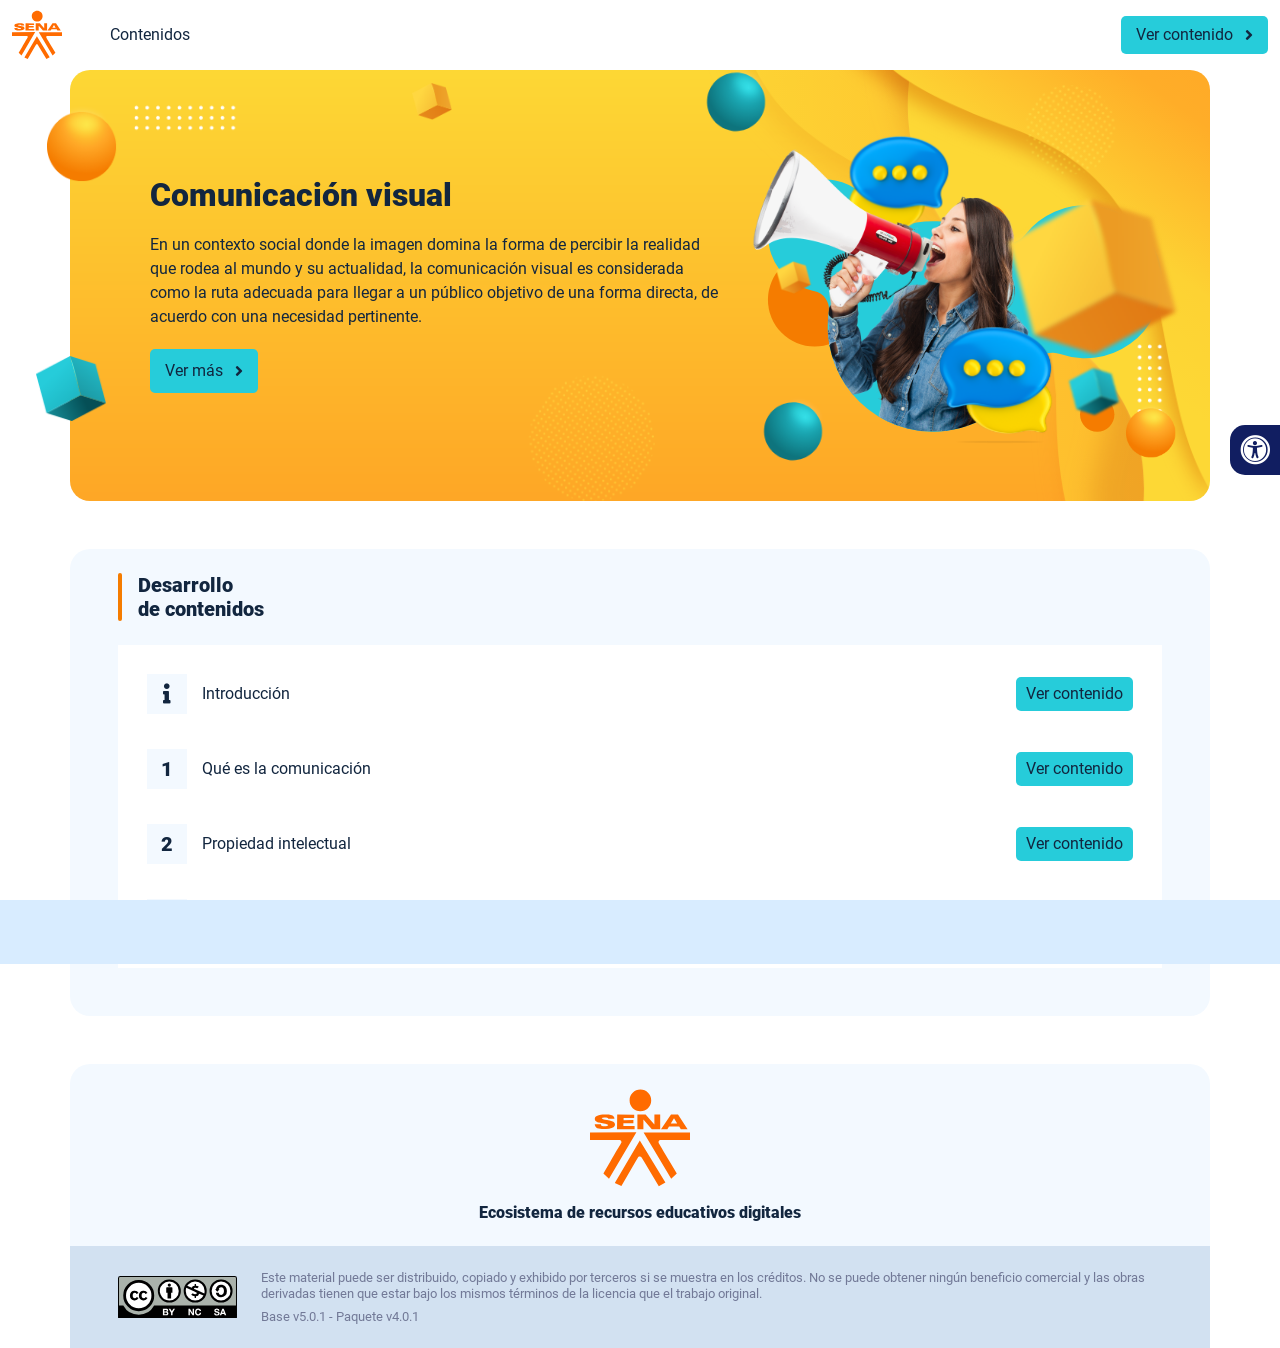
<file: index.html>
<!DOCTYPE html><html lang=""><head><meta charset="utf-8"><meta http-equiv="X-UA-Compatible" content="IE=edge"><meta name="viewport" content="width=device-width,initial-scale=1"><link rel="icon" href="favicon.ico"><title>Comunicación visual</title><link href="css/chunk-0b10f9b9.e71cb334.css" rel="prefetch"><link href="css/chunk-0d02006a.be7d6ec3.css" rel="prefetch"><link href="css/chunk-10d7dd5c.e71cb334.css" rel="prefetch"><link href="css/chunk-205221e7.e71cb334.css" rel="prefetch"><link href="css/chunk-2d4cff20.e71cb334.css" rel="prefetch"><link href="css/chunk-4ef72cd9.e71cb334.css" rel="prefetch"><link href="css/chunk-515a8379.a2232a9a.css" rel="prefetch"><link href="css/chunk-59974754.1b25f898.css" rel="prefetch"><link href="css/chunk-60a150e8.e71cb334.css" rel="prefetch"><link href="css/chunk-6e1e538a.d2f45819.css" rel="prefetch"><link href="css/chunk-7d598149.e71cb334.css" rel="prefetch"><link href="css/chunk-a71bdd78.e71cb334.css" rel="prefetch"><link href="css/chunk-cda87f0a.5d24a906.css" rel="prefetch"><link href="css/comple.b06da036.css" rel="prefetch"><link href="css/creditos.2a875b64.css" rel="prefetch"><link href="css/glosario.cd038a24.css" rel="prefetch"><link href="css/intro.8365862f.css" rel="prefetch"><link href="css/referencias.9d962f6c.css" rel="prefetch"><link href="css/tema1.c15c516c.css" rel="prefetch"><link href="css/tema2.83d32caf.css" rel="prefetch"><link href="js/actividad.3d859f21.js" rel="prefetch"><link href="js/chunk-0206bfa0.848d792b.js" rel="prefetch"><link href="js/chunk-0b10f9b9.77ba90a8.js" rel="prefetch"><link href="js/chunk-0d02006a.f6ac5b76.js" rel="prefetch"><link href="js/chunk-10d7dd5c.75c080ef.js" rel="prefetch"><link href="js/chunk-13a6037e.328d987e.js" rel="prefetch"><link href="js/chunk-205221e7.aeb63464.js" rel="prefetch"><link href="js/chunk-2c06842c.9b0eaee5.js" rel="prefetch"><link href="js/chunk-2d0e96ec.36c1ffeb.js" rel="prefetch"><link href="js/chunk-2d208d90.f80ce5b0.js" rel="prefetch"><link href="js/chunk-2d21d0e2.c1290c49.js" rel="prefetch"><link href="js/chunk-2d22c123.2e68adc4.js" rel="prefetch"><link href="js/chunk-2d4cff20.db2c9d6d.js" rel="prefetch"><link href="js/chunk-2e80bb9a.22bbb469.js" rel="prefetch"><link href="js/chunk-2fdc87ee.092b73fb.js" rel="prefetch"><link href="js/chunk-4ef72cd9.03f956d1.js" rel="prefetch"><link href="js/chunk-515a8379.e29d00cb.js" rel="prefetch"><link href="js/chunk-5309f94e.271593e5.js" rel="prefetch"><link href="js/chunk-53ccb27e.ecb60236.js" rel="prefetch"><link href="js/chunk-59974754.420f7183.js" rel="prefetch"><link href="js/chunk-60a150e8.252dca4b.js" rel="prefetch"><link href="js/chunk-69444b4c.875526d4.js" rel="prefetch"><link href="js/chunk-6e1e538a.225d6373.js" rel="prefetch"><link href="js/chunk-7d598149.3653a394.js" rel="prefetch"><link href="js/chunk-a71bdd78.c7390d98.js" rel="prefetch"><link href="js/chunk-c796899c.b69ed531.js" rel="prefetch"><link href="js/chunk-cda87f0a.935de2c7.js" rel="prefetch"><link href="js/chunk-e8a7823a.02da7d27.js" rel="prefetch"><link href="js/comple.863b8b3e.js" rel="prefetch"><link href="js/creditos.fac6b49b.js" rel="prefetch"><link href="js/glosario.750e92ed.js" rel="prefetch"><link href="js/intro.fb3a4f8c.js" rel="prefetch"><link href="js/referencias.8ac30859.js" rel="prefetch"><link href="js/tema1.d3e47429.js" rel="prefetch"><link href="js/tema2.0480c080.js" rel="prefetch"><link href="js/tema3.8c16a5f3.js" rel="prefetch"><link href="css/app.613e1070.css" rel="preload" as="style"><link href="css/chunk-vendors.04730ec9.css" rel="preload" as="style"><link href="js/app.a1133b56.js" rel="preload" as="script"><link href="js/chunk-vendors.27079712.js" rel="preload" as="script"><link href="css/chunk-vendors.04730ec9.css" rel="stylesheet"><link href="css/app.613e1070.css" rel="stylesheet"></head><body><noscript><strong>We're sorry but Comunicación visual doesn't work properly without JavaScript enabled. Please enable it to continue.</strong></noscript><div id="app"></div><script src="js/chunk-vendors.27079712.js"></script><script src="js/app.a1133b56.js"></script></body></html>
</file>
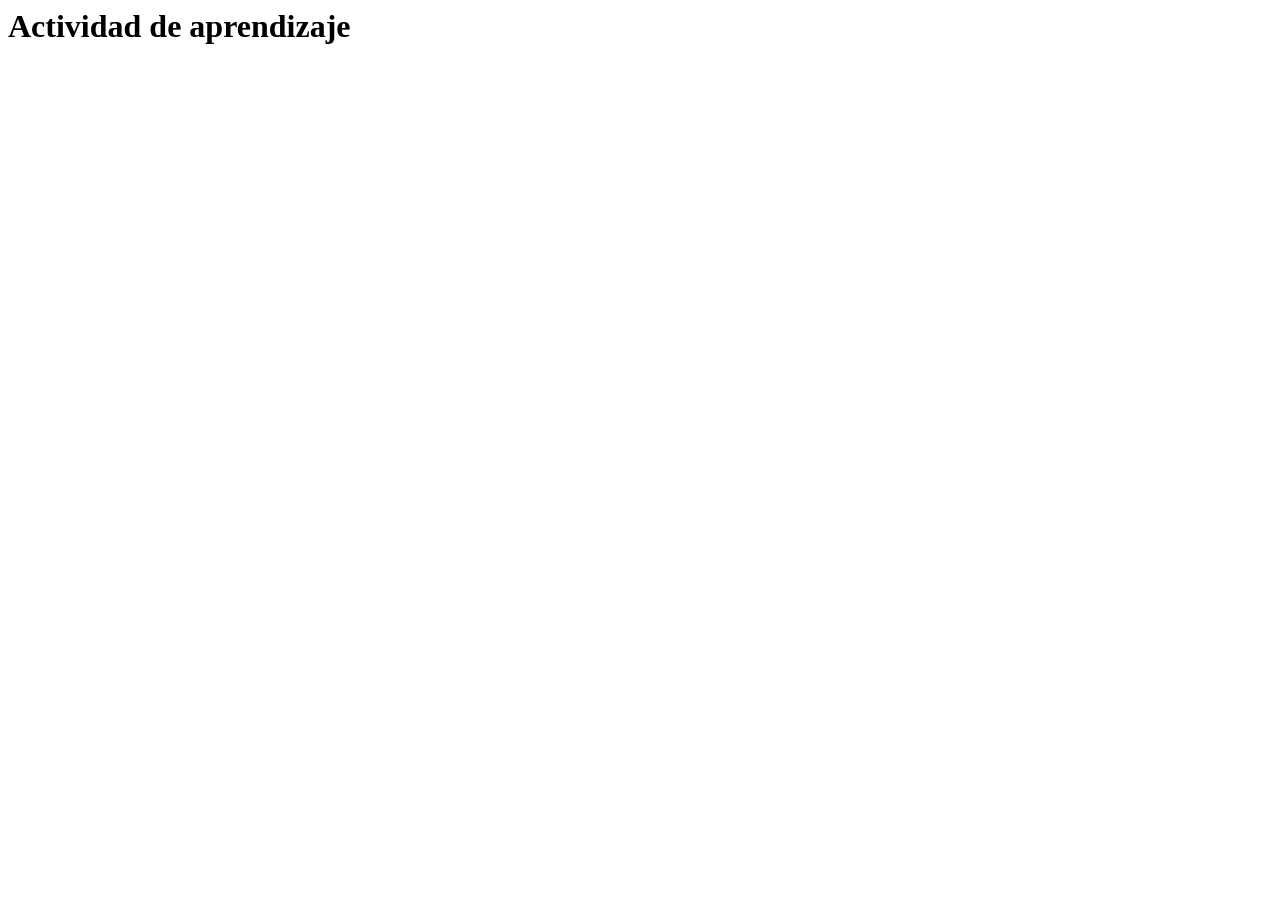
<file: actividades/actividad.html>
<html lang="en">
<head>
  <meta charset="UTF-8">
  <meta http-equiv="X-UA-Compatible" content="IE=edge">
  <meta name="viewport" content="width=device-width, initial-scale=1.0">
  <title>Actividad de aprendizaje</title>
</head>
<body>
  <h1>Actividad de aprendizaje</h1>
</body>
</html>
</file>
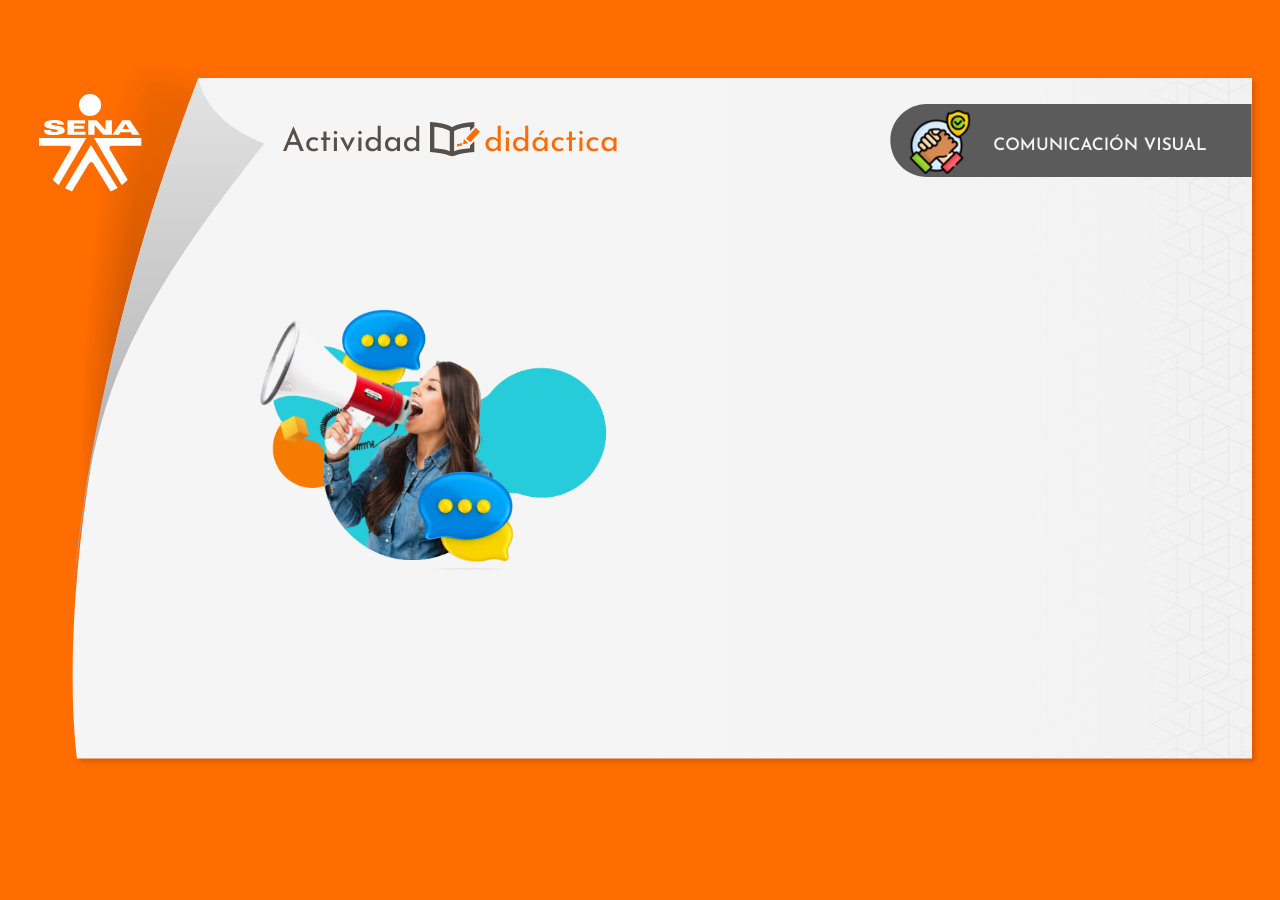
<file: actividades/actividad-1/story.html>
<!doctype html>
<html lang="es">
<head>
  <meta charset="utf-8">
  <!-- Creado con Storyline 360 - http://www.articulate.com  -->
  <!-- version: 3.60.26947.0 -->
  <title>Actividad 1 - Caomunicaci&#243;n Visual</title>
  <meta http-equiv="x-ua-compatible" content="IE=edge"/>
  <meta name="viewport" content="width=device-width,initial-scale=1,user-scalable=no,shrink-to-fit=no,minimal-ui"/>
  <meta name="apple-mobile-web-app-capable" content="yes"/>
  <style>
    html, body { height: 100%; padding: 0; margin: 0 }
    #app { height: 100%; width: 100%; }
  </style>
  
  <script>window.THREE = { };</script>
</head>
<body style="background: #FF6C00" class="cs-HTML theme-classic">
  <!-- 360 -->
  <script>!function(e){var i=/iPhone/i,o=/iPod/i,n=/iPad/i,t=/(?=.*\bAndroid\b)(?=.*\bMobile\b)/i,d=/Android/i,s=/(?=.*\bAndroid\b)(?=.*\bSD4930UR\b)/i,b=/(?=.*\bAndroid\b)(?=.*\b(?:KFOT|KFTT|KFJWI|KFJWA|KFSOWI|KFTHWI|KFTHWA|KFAPWI|KFAPWA|KFARWI|KFASWI|KFSAWI|KFSAWA)\b)/i,r=/IEMobile/i,h=/(?=.*\bWindows\b)(?=.*\bARM\b)/i,a=/BlackBerry/i,l=/BB10/i,p=/Opera Mini/i,f=/(CriOS|Chrome)(?=.*\bMobile\b)/i,u=/(?=.*\bFirefox\b)(?=.*\bMobile\b)/i,c=new RegExp("(?:Nexus 7|BNTV250|Kindle Fire|Silk|GT-P1000)","i"),w=function(e,i){return e.test(i)},A=function(e){var A=e||navigator.userAgent,v=A.split("[FBAN");if(void 0!==v[1]&&(A=v[0]),this.apple={phone:w(i,A),ipod:w(o,A),tablet:!w(i,A)&&w(n,A),device:w(i,A)||w(o,A)||w(n,A)},this.amazon={phone:w(s,A),tablet:!w(s,A)&&w(b,A),device:w(s,A)||w(b,A)},this.android={phone:w(s,A)||w(t,A),tablet:!w(s,A)&&!w(t,A)&&(w(b,A)||w(d,A)),device:w(s,A)||w(b,A)||w(t,A)||w(d,A)},this.windows={phone:w(r,A),tablet:w(h,A),device:w(r,A)||w(h,A)},this.other={blackberry:w(a,A),blackberry10:w(l,A),opera:w(p,A),firefox:w(u,A),chrome:w(f,A),device:w(a,A)||w(l,A)||w(p,A)||w(u,A)||w(f,A)},this.seven_inch=w(c,A),this.any=this.apple.device||this.android.device||this.windows.device||this.other.device||this.seven_inch,this.phone=this.apple.phone||this.android.phone||this.windows.phone,this.tablet=this.apple.tablet||this.android.tablet||this.windows.tablet,"undefined"==typeof window)return this},v=function(){var e=new A;return e.Class=A,e};"undefined"!=typeof module&&module.exports&&"undefined"==typeof window?module.exports=A:"undefined"!=typeof module&&module.exports&&"undefined"!=typeof window?module.exports=v():"function"==typeof define&&define.amd?define("isMobile",[],e.isMobile=v()):e.isMobile=v()}(this);
    window.isMobile.apple.tablet = window.isMobile.apple.tablet ||
      (navigator.platform === 'MacIntel' && navigator.maxTouchPoints > 1);
    window.isMobile.apple.device = window.isMobile.apple.device || window.isMobile.apple.tablet;
    window.isMobile.tablet = window.isMobile.tablet || window.isMobile.apple.tablet;
    window.isMobile.any = window.isMobile.any || window.isMobile.apple.tablet;
  </script>

  <div id="focus-sink" tabindex="-1"></div>

  <div id="preso"></div>
  <script>
    window.DS = {};
    window.globals = {
      DATA_PATH_BASE: '',
      HAS_FRAME: true,
      HAS_SLIDE: true,

      lmsPresent: false,
      tinCanPresent: false,
      cmi5Present: false,
      aoSupport: false,
      scale: 'show all',
      captureRc: false,
      browserSize: 'optimal',
      bgColor: '#FF6C00',
      features: 'InsertSvgPicture,MultipleQuizTracking,ThreeSixtyDegreeProgressTrackingExclusions',
      themeName: 'classic',
      preloaderColor: '#FFFFFF',
      suppressAnalytics: false,
      productChannel: 'stable',
      publishSource: 'storyline',
      aid: 'aid|5304b41d-7af7-4125-b8d1-83eb222823e2',
      cid: '56b851ec-151a-432c-8828-bed98180c1ca',
      playerVersion: '3.60.26947.0',
      maxIosVideoElements: 10,

      
      parseParams: function(qs) {
        if (window.globals.parsedParams != null) {
          return window.globals.parsedParams;
        }
        qs = (qs || window.location.search.substr(1)).split('+').join(' ');
        var params = {},
            tokens,
            re = /[?&]?([^=]+)=([^&]*)/g;

        while (tokens = re.exec(qs)) {
          params[decodeURIComponent(tokens[1]).trim()] =
            decodeURIComponent(tokens[2]).trim();
        }
        window.globals.parsedParams = params;
        return params;
      }

    };

    (function() {

      var classTypes = [ 'desktop', 'mobile', 'phone', 'tablet' ];

      var addDeviceClasses = function(prefix, testObj) {
        var curr, i;
        for (i = 0; i < classTypes.length; i++) {
          curr = classTypes[i];
          if (testObj[curr]) {
            document.body.classList.add(prefix + curr);
          }
        }
      };

      var params = window.globals.parseParams(),
          isDevicePreview = params.devicepreview === '1',
          isPhoneOverride = params.deviceType === 'phone' || (isDevicePreview && params.phone == '1'),
          isTabletOverride = (params.deviceType === 'tablet' || isDevicePreview) && !isPhoneOverride,
          isMobileOverride = isPhoneOverride || isTabletOverride;

      var deviceView = {
        desktop: !window.isMobile.any && !isMobileOverride,
        mobile: window.isMobile.any || isMobileOverride,
        phone: isPhoneOverride || (window.isMobile.phone && !isTabletOverride),
        tablet: isTabletOverride || window.isMobile.tablet
      };

      window.globals.deviceView = deviceView;
      window.isMobile.desktop = !window.isMobile.any;
      window.isMobile.mobile = window.isMobile.any;

      addDeviceClasses('view-', deviceView);

    })();
  </script>
  
  <script src='story_content/user.js' type=text/javascript></script>
  <div class="slide-loader"></div>

  <script>
    if (window.globals.deviceView.isMobile) { var doc = document, loader = doc.body.querySelector('.slide-loader'); [ 1, 2, 3 ].forEach(function(n) { var d = doc.createElement('div'); d.style.backgroundColor = window.globals.preloaderColor; d.classList.add('mobile-loader-dot'); d.classList.add('dot' + n); loader.appendChild(d); }); }
  </script>

  <div class="mobile-load-title-overlay" style="display: none">
    <div class="mobile-load-title">Actividad 1 - Caomunicaci&#243;n Visual</div>
  </div>

  <div class="mobile-chrome-warning"></div>

  <script>
    
    if (window.autoSpider && window.vInterfaceObject) {
      document.querySelector('.mobile-load-title-overlay').style.display = 'none';
    }
  </script>

  

  <link rel="stylesheet" href="html5/data/css/output.min.css" data-noprefix/>
</body>
<script src="html5/lib/scripts/bootstrapper.min.js"></script>
</html>
</file>
<file: css/chunk-0b10f9b9.e71cb334.css>
.horizontal-scroll__wrapper[data-v-22adfd6b]{overflow:hidden}.horizontal-scroll[data-v-22adfd6b]{display:flex;transition:transform .5s ease-in-out;align-items:center;flex-wrap:nowrap}.horizontal-scroll[data-v-22adfd6b]:not(.row){width:100%}.horizontal-scroll--item-fw[data-v-22adfd6b]>div{flex-grow:0;flex-shrink:0;width:100%;margin:0!important}
</file>
<file: css/chunk-0d02006a.be7d6ec3.css>
.barra-avance{display:flex;align-items:center;justify-content:space-between;position:fixed;bottom:0;left:0;width:100%;padding:10px;background-color:#d8ecff;transition:transform .5s ease-in-out;z-index:100000}.barra-avance__barra{margin:0 20px;flex:1;position:relative;max-width:800px}.barra-avance__barra--amarilla,.barra-avance__barra--blanca{height:4px}.barra-avance__barra--amarilla:after,.barra-avance__barra--amarilla:before,.barra-avance__barra--blanca:after,.barra-avance__barra--blanca:before{content:"";display:block;width:10px;height:10px;border-radius:50%;position:absolute;top:50%}.barra-avance__barra--amarilla:before,.barra-avance__barra--blanca:before{left:0;transform:translate(-50%,-50%)}.barra-avance__barra--amarilla:after,.barra-avance__barra--blanca:after{right:0;transform:translate(50%,-50%)}.barra-avance__barra--blanca,.barra-avance__barra--blanca:after,.barra-avance__barra--blanca:before{background-color:#fff}.barra-avance__barra--amarilla{position:absolute;width:100%;top:0;background-color:#26ccda}.barra-avance__barra--amarilla:after,.barra-avance__barra--amarilla:before{background-color:#26ccda}.barra-avance__boton--regresar{background-color:#b0c0d2}.barra-avance__boton--regresar span{color:#111e61!important}.barra-avance__boton--disable{opacity:0;pointer-events:none}.barra-avance--open{transform:translateY(0)}.barra-avance--close{transform:translateY(100%)}
</file>
<file: css/chunk-10d7dd5c.e71cb334.css>
.horizontal-scroll__wrapper[data-v-22adfd6b]{overflow:hidden}.horizontal-scroll[data-v-22adfd6b]{display:flex;transition:transform .5s ease-in-out;align-items:center;flex-wrap:nowrap}.horizontal-scroll[data-v-22adfd6b]:not(.row){width:100%}.horizontal-scroll--item-fw[data-v-22adfd6b]>div{flex-grow:0;flex-shrink:0;width:100%;margin:0!important}
</file>
<file: css/chunk-205221e7.e71cb334.css>
.horizontal-scroll__wrapper[data-v-22adfd6b]{overflow:hidden}.horizontal-scroll[data-v-22adfd6b]{display:flex;transition:transform .5s ease-in-out;align-items:center;flex-wrap:nowrap}.horizontal-scroll[data-v-22adfd6b]:not(.row){width:100%}.horizontal-scroll--item-fw[data-v-22adfd6b]>div{flex-grow:0;flex-shrink:0;width:100%;margin:0!important}
</file>
<file: css/chunk-2d4cff20.e71cb334.css>
.horizontal-scroll__wrapper[data-v-22adfd6b]{overflow:hidden}.horizontal-scroll[data-v-22adfd6b]{display:flex;transition:transform .5s ease-in-out;align-items:center;flex-wrap:nowrap}.horizontal-scroll[data-v-22adfd6b]:not(.row){width:100%}.horizontal-scroll--item-fw[data-v-22adfd6b]>div{flex-grow:0;flex-shrink:0;width:100%;margin:0!important}
</file>
<file: css/chunk-4ef72cd9.e71cb334.css>
.horizontal-scroll__wrapper[data-v-22adfd6b]{overflow:hidden}.horizontal-scroll[data-v-22adfd6b]{display:flex;transition:transform .5s ease-in-out;align-items:center;flex-wrap:nowrap}.horizontal-scroll[data-v-22adfd6b]:not(.row){width:100%}.horizontal-scroll--item-fw[data-v-22adfd6b]>div{flex-grow:0;flex-shrink:0;width:100%;margin:0!important}
</file>
<file: css/chunk-515a8379.a2232a9a.css>
.banner-interno{position:relative}.banner-interno__fondo{position:absolute;top:0;bottom:-50px;left:0;right:0;background-color:#ffa726;background-size:cover;background-position:50%}.banner-interno__titulo{display:flex;align-items:center}.banner-interno__titulo__icono{display:block;width:32px;height:32px;border-radius:50%;background-color:#12263f;position:relative}.banner-interno__titulo__icono i{color:#ffa726;position:absolute;left:50%;top:50%;transform:translate(-50%,-50%)}.banner-interno__titulo h1,.banner-interno__titulo h2,.banner-interno__titulo h3,.banner-interno__titulo h4,.banner-interno__titulo h5,.banner-interno__titulo h6{color:#12263f;line-height:1.1em}
</file>
<file: css/chunk-59974754.1b25f898.css>
.aside-menu{position:sticky;top:70px;flex:0 0 0;width:0;min-height:calc(100vh - 70px);max-height:calc(100vh - 70px);background-color:#f3f9ff;transition:flex .5s ease-in-out,width .5s ease-in-out;overflow-x:hidden;z-index:100001}.aside-menu a{color:#111e61}.aside-menu--open{flex:0 0 300px;width:300px}.aside-menu__content{width:300px;display:flex;flex-direction:column;justify-content:space-between;min-height:calc(100vh - 70px);max-height:calc(100vh - 70px);border-right:1px solid #d8ecff}@media (max-height:800px){.aside-menu__content{min-height:800px;max-height:800px;overflow-y:auto}}.aside-menu__header{padding:10px;text-align:center;background-color:#d8ecff}.aside-menu__header h4{margin:0}.aside-menu__menu{overflow-y:auto;flex-grow:1;list-style:none;padding-left:0;margin-bottom:0}.aside-menu__menu__item--active .aside-menu__menu__item__lnk,.aside-menu__menu__item--active .aside-menu__sec-menu__item__lnk{background-color:#d8ecff;font-weight:700}.aside-menu__menu__item--sub-menu:hover,.aside-menu__menu__item:hover,.aside-menu__sec-menu__item:hover{background-color:#d8ecff}.aside-menu__menu__item--sub-menu{padding-left:10px}.aside-menu__menu__item--sub-menu--active .aside-menu__menu__item__lnk,.aside-menu__menu__item--sub-menu--active .aside-menu__sec-menu__item__lnk{background-color:#d8ecff;font-weight:700;position:relative}.aside-menu__menu__item--sub-menu--active .aside-menu__menu__item__lnk:before,.aside-menu__menu__item--sub-menu--active .aside-menu__sec-menu__item__lnk:before{content:"";display:block;position:absolute;left:0;bottom:0;top:0;width:4px;border-radius:2px;background-color:#f57c00}.aside-menu__menu__item__lnk,.aside-menu__sec-menu__item__lnk{display:flex;align-items:center;padding:10px 15px;line-height:1.1em}.aside-menu__menu__item__lnk i,.aside-menu__menu__item__lnk span,.aside-menu__sec-menu__item__lnk i,.aside-menu__sec-menu__item__lnk span{margin-right:10px}.aside-menu__menu__item__lnk i:last-child,.aside-menu__menu__item__lnk span:last-child,.aside-menu__sec-menu__item__lnk i:last-child,.aside-menu__sec-menu__item__lnk span:last-child{margin-right:0}.aside-menu__sec-menu{background-color:#d8ecff;padding:10px 0;flex-shrink:0;margin-bottom:0}.aside-menu__sec-menu__item{padding:10px 15px}.aside-menu__sec-menu__item__lnk{padding:0;border-radius:1em}.aside-menu__sec-menu__item__lnk i{display:block;width:2em;height:2em;padding:.5em 0;text-align:center;background-color:#fff;border-radius:50%}.aside-menu__sec-menu__item__lnk:hover{background-color:#fff}@media (max-width:992px){.aside-menu{position:fixed;top:70px}}@media (max-width:576px){.aside-menu__sec-menu{padding-bottom:110px}}
</file>
<file: css/chunk-60a150e8.e71cb334.css>
.horizontal-scroll__wrapper[data-v-22adfd6b]{overflow:hidden}.horizontal-scroll[data-v-22adfd6b]{display:flex;transition:transform .5s ease-in-out;align-items:center;flex-wrap:nowrap}.horizontal-scroll[data-v-22adfd6b]:not(.row){width:100%}.horizontal-scroll--item-fw[data-v-22adfd6b]>div{flex-grow:0;flex-shrink:0;width:100%;margin:0!important}
</file>
<file: css/chunk-6e1e538a.d2f45819.css>
.accesibilidad[data-v-4f6b7c58]{position:fixed;right:0;top:50vh;height:50px;background-color:#111e61;border-top-left-radius:15px;border-bottom-left-radius:15px;transform:translateY(-50%) translateX(100%) translateX(-50px);overflow:hidden;transition:transform .3s ease-in-out,height .3s ease-in-out}.accesibilidad[data-v-4f6b7c58]:hover{transform:translateY(-50%) translateX(0);height:12.75rem}.accesibilidad [data-v-4f6b7c58]{color:#fff}.accesibilidad__menu__content .accesibilidad__menu__item[data-v-4f6b7c58]{cursor:pointer}.accesibilidad__menu__content .accesibilidad__menu__item[data-v-4f6b7c58]:hover{background-color:#273685}.accesibilidad__menu__content .accesibilidad__menu__item[data-v-4f6b7c58]:last-child{border:none}.accesibilidad__menu__item[data-v-4f6b7c58]{display:flex;align-items:center;padding:10px;border-bottom:1px solid #273685;line-height:1em;-webkit-user-select:none;-moz-user-select:none;-ms-user-select:none;user-select:none}.accesibilidad__menu i[data-v-4f6b7c58]{font-size:30px;font-style:normal;margin-right:10px;line-height:1em}.accesibilidad__menu img[data-v-4f6b7c58]{width:30px;margin-right:10px}
</file>
<file: css/chunk-7d598149.e71cb334.css>
.horizontal-scroll__wrapper[data-v-22adfd6b]{overflow:hidden}.horizontal-scroll[data-v-22adfd6b]{display:flex;transition:transform .5s ease-in-out;align-items:center;flex-wrap:nowrap}.horizontal-scroll[data-v-22adfd6b]:not(.row){width:100%}.horizontal-scroll--item-fw[data-v-22adfd6b]>div{flex-grow:0;flex-shrink:0;width:100%;margin:0!important}
</file>
<file: css/chunk-a71bdd78.e71cb334.css>
.horizontal-scroll__wrapper[data-v-22adfd6b]{overflow:hidden}.horizontal-scroll[data-v-22adfd6b]{display:flex;transition:transform .5s ease-in-out;align-items:center;flex-wrap:nowrap}.horizontal-scroll[data-v-22adfd6b]:not(.row){width:100%}.horizontal-scroll--item-fw[data-v-22adfd6b]>div{flex-grow:0;flex-shrink:0;width:100%;margin:0!important}
</file>
<file: css/chunk-cda87f0a.5d24a906.css>
.header[data-v-a108b06a]{position:sticky;top:0;padding-top:10px;padding-bottom:10px;background-color:#fff;z-index:10010;line-height:1.1em}.header__logo[data-v-a108b06a]{width:50px}@media (max-width:576px){.header__componente-formativo[data-v-a108b06a]{font-size:.8em}}.header__menu[data-v-a108b06a]{cursor:pointer}.header__menu span[data-v-a108b06a]{font-size:.7em;display:block;line-height:1em;text-align:center;color:#111e61}.header__menu__btn[data-v-a108b06a]{width:30px;height:30px;position:relative;margin-bottom:4px}.header__menu__btn .line-1[data-v-a108b06a],.header__menu__btn .line-2[data-v-a108b06a],.header__menu__btn .line-3[data-v-a108b06a]{height:4px;width:30px;background-color:#111e61;transform-origin:center center;position:absolute;left:0;border-radius:2px}.header__menu__btn .line-1[data-v-a108b06a]{top:4px;-webkit-animation:line-1-inactive-data-v-a108b06a .5s ease-in-out forwards;animation:line-1-inactive-data-v-a108b06a .5s ease-in-out forwards}.header__menu__btn .line-2[data-v-a108b06a]{top:13px;-webkit-animation:line-2-inactive-data-v-a108b06a .5s ease-in-out forwards;animation:line-2-inactive-data-v-a108b06a .5s ease-in-out forwards}.header__menu__btn .line-3[data-v-a108b06a]{top:22px;-webkit-animation:line-3-inactive-data-v-a108b06a .5s ease-in-out forwards;animation:line-3-inactive-data-v-a108b06a .5s ease-in-out forwards}.header__menu__btn[data-v-a108b06a]:hover{cursor:pointer}.header__menu__btn--open .line-1[data-v-a108b06a]{-webkit-animation:line-1-active-data-v-a108b06a .5s ease-in-out forwards;animation:line-1-active-data-v-a108b06a .5s ease-in-out forwards}.header__menu__btn--open .line-2[data-v-a108b06a]{-webkit-animation:line-2-active-data-v-a108b06a .5s ease-in-out forwards;animation:line-2-active-data-v-a108b06a .5s ease-in-out forwards}.header__menu__btn--open .line-3[data-v-a108b06a]{-webkit-animation:line-3-active-data-v-a108b06a .5s ease-in-out forwards;animation:line-3-active-data-v-a108b06a .5s ease-in-out forwards}@-webkit-keyframes line-1-active-data-v-a108b06a{0%{transform:translate(0) rotate(0)}50%{transform:translateY(9px) rotate(0)}to{transform:translateY(9px) rotate(45deg)}}@keyframes line-1-active-data-v-a108b06a{0%{transform:translate(0) rotate(0)}50%{transform:translateY(9px) rotate(0)}to{transform:translateY(9px) rotate(45deg)}}@-webkit-keyframes line-2-active-data-v-a108b06a{0%{transform:scale(1)}to{transform:scale(0)}}@keyframes line-2-active-data-v-a108b06a{0%{transform:scale(1)}to{transform:scale(0)}}@-webkit-keyframes line-3-active-data-v-a108b06a{0%{transform:translate(0) rotate(0)}50%{transform:translateY(-9px) rotate(0)}to{transform:translateY(-9px) rotate(-45deg)}}@keyframes line-3-active-data-v-a108b06a{0%{transform:translate(0) rotate(0)}50%{transform:translateY(-9px) rotate(0)}to{transform:translateY(-9px) rotate(-45deg)}}@-webkit-keyframes line-1-inactive-data-v-a108b06a{0%{transform:translateY(9px) rotate(45deg)}50%{transform:translateY(9px) rotate(0)}to{transform:translate(0) rotate(0)}}@keyframes line-1-inactive-data-v-a108b06a{0%{transform:translateY(9px) rotate(45deg)}50%{transform:translateY(9px) rotate(0)}to{transform:translate(0) rotate(0)}}@-webkit-keyframes line-2-inactive-data-v-a108b06a{0%{transform:scale(0)}to{transform:scale(1)}}@keyframes line-2-inactive-data-v-a108b06a{0%{transform:scale(0)}to{transform:scale(1)}}@-webkit-keyframes line-3-inactive-data-v-a108b06a{0%{transform:translateY(-9px) rotate(-45deg)}50%{transform:translateY(-9px) rotate(0)}to{transform:translate(0) rotate(0)}}@keyframes line-3-inactive-data-v-a108b06a{0%{transform:translateY(-9px) rotate(-45deg)}50%{transform:translateY(-9px) rotate(0)}to{transform:translate(0) rotate(0)}}
</file>
<file: css/comple.b06da036.css>
.banner-interno{position:relative}.banner-interno__fondo{position:absolute;top:0;bottom:-50px;left:0;right:0;background-color:#ffa726;background-size:cover;background-position:50%}.banner-interno__titulo{display:flex;align-items:center}.banner-interno__titulo__icono{display:block;width:32px;height:32px;border-radius:50%;background-color:#12263f;position:relative}.banner-interno__titulo__icono i{color:#ffa726;position:absolute;left:50%;top:50%;transform:translate(-50%,-50%)}.banner-interno__titulo h1,.banner-interno__titulo h2,.banner-interno__titulo h3,.banner-interno__titulo h4,.banner-interno__titulo h5,.banner-interno__titulo h6{color:#12263f;line-height:1.1em}.complementario__enlaces{display:flex;justify-content:center;flex-wrap:wrap}.complementario__enlaces a{margin:0 5px}.complementario__btn{font-size:1.5em;line-height:1em}table{width:calc(100% - 1px);min-width:800px}table thead{background-color:#d8ecff}table thead th{border-color:#d8ecff}table td,table th{padding:25px 20px;text-align:center}table td:first-child,table th:first-child{text-align:left}
</file>
<file: css/creditos.2a875b64.css>
.banner-interno{position:relative}.banner-interno__fondo{position:absolute;top:0;bottom:-50px;left:0;right:0;background-color:#ffa726;background-size:cover;background-position:50%}.banner-interno__titulo{display:flex;align-items:center}.banner-interno__titulo__icono{display:block;width:32px;height:32px;border-radius:50%;background-color:#12263f;position:relative}.banner-interno__titulo__icono i{color:#ffa726;position:absolute;left:50%;top:50%;transform:translate(-50%,-50%)}.banner-interno__titulo h1,.banner-interno__titulo h2,.banner-interno__titulo h3,.banner-interno__titulo h4,.banner-interno__titulo h5,.banner-interno__titulo h6{color:#12263f;line-height:1.1em}.footer{background-color:#d2e1f1;border-bottom-right-radius:0!important;border-bottom-left-radius:0!important}.footer__all-round{border-bottom-right-radius:20px!important;border-bottom-left-radius:20px!important}.footer p{color:#727997;line-height:1.2em}.creditos-vista .tarjeta.credito{background-color:#d2e1f1}.creditos{color:#727997;overflow-x:auto}.creditos__item{min-width:490px}.creditos p{line-height:1.3em;margin-bottom:0;color:#727997}.creditos__titulo{font-weight:700;background-color:#d2e1f1;padding:5px 10px;border-top-radius:5px;border-top-left-radius:5px;border-top-right-radius:5px}.creditos table td,.creditos table th{border-color:#d2e1f1}
</file>
<file: css/glosario.cd038a24.css>
.banner-interno{position:relative}.banner-interno__fondo{position:absolute;top:0;bottom:-50px;left:0;right:0;background-color:#ffa726;background-size:cover;background-position:50%}.banner-interno__titulo{display:flex;align-items:center}.banner-interno__titulo__icono{display:block;width:32px;height:32px;border-radius:50%;background-color:#12263f;position:relative}.banner-interno__titulo__icono i{color:#ffa726;position:absolute;left:50%;top:50%;transform:translate(-50%,-50%)}.banner-interno__titulo h1,.banner-interno__titulo h2,.banner-interno__titulo h3,.banner-interno__titulo h4,.banner-interno__titulo h5,.banner-interno__titulo h6{color:#12263f;line-height:1.1em}.glosario__letra-item{display:flex}.glosario__letra-item__texto{padding-top:5px}.glosario__letra-item__letra__icono{width:32px;height:32px;position:relative;line-height:1em;border-radius:50%;background-color:#d2e1f1}.glosario__letra-item__letra__icono span{position:absolute;left:50%;top:50%;transform:translate(-50%,-50%);font-size:1.1em;font-weight:900}
</file>
<file: css/intro.8365862f.css>
.banner-interno{position:relative}.banner-interno__fondo{position:absolute;top:0;bottom:-50px;left:0;right:0;background-color:#ffa726;background-size:cover;background-position:50%}.banner-interno__titulo{display:flex;align-items:center}.banner-interno__titulo__icono{display:block;width:32px;height:32px;border-radius:50%;background-color:#12263f;position:relative}.banner-interno__titulo__icono i{color:#ffa726;position:absolute;left:50%;top:50%;transform:translate(-50%,-50%)}.banner-interno__titulo h1{color:#12263f;line-height:1.1em}
</file>
<file: css/referencias.9d962f6c.css>
.banner-interno{position:relative}.banner-interno__fondo{position:absolute;top:0;bottom:-50px;left:0;right:0;background-color:#ffa726;background-size:cover;background-position:50%}.banner-interno__titulo{display:flex;align-items:center}.banner-interno__titulo__icono{display:block;width:32px;height:32px;border-radius:50%;background-color:#12263f;position:relative}.banner-interno__titulo__icono i{color:#ffa726;position:absolute;left:50%;top:50%;transform:translate(-50%,-50%)}.banner-interno__titulo h1,.banner-interno__titulo h2,.banner-interno__titulo h3,.banner-interno__titulo h4,.banner-interno__titulo h5,.banner-interno__titulo h6{color:#12263f;line-height:1.1em}.referencias__item:last-child hr{display:none}.referencias__item a{color:#2196f3;text-decoration:underline;overflow-wrap:break-word}
</file>
<file: css/tema1.c15c516c.css>
.banner-interno{position:relative}.banner-interno__fondo{position:absolute;top:0;bottom:-50px;left:0;right:0;background-color:#ffa726;background-size:cover;background-position:50%}.banner-interno__titulo{display:flex;align-items:center}.banner-interno__titulo__icono{display:block;width:32px;height:32px;border-radius:50%;background-color:#12263f;position:relative}.banner-interno__titulo__icono i{color:#ffa726;position:absolute;left:50%;top:50%;transform:translate(-50%,-50%)}.banner-interno__titulo h1{color:#12263f;line-height:1.1em}.bloque-texto-b.color-acento-contenido:before{background-color:#ffe9c8}.cuadro-hover{position:relative;transition:height .5s;width:100%;height:50px}.cuadro-hover__textos{transition:opacity .6s;opacity:0}.cuadro-hover:hover{cursor:pointer;height:215px}.cuadro-hover:hover .cuadro-hover__textos{opacity:1}.color--amarillo{background-color:#ffd000}.color--azul{background-color:#005dff}.color--rojo{background-color:red}.bg--amarillo-claro{background-color:#fef2bc!important}.tarjeta-avatar-hover{position:relative}.tarjeta-avatar-hover img:nth-child(2){transition:opacity .5s;width:150px}.tarjeta-avatar-hover img:first-child{position:absolute;left:50%;top:0;transform:translateX(-50%);display:block;width:150px;margin:0 auto;opacity:0;transition:opacity .5s}.tarjeta-avatar-hover:hover img:first-child{opacity:1}.tarjeta-avatar-hover:hover img:nth-child(2){opacity:0}
</file>
<file: css/tema2.83d32caf.css>
.banner-interno{position:relative}.banner-interno__fondo{position:absolute;top:0;bottom:-50px;left:0;right:0;background-color:#ffa726;background-size:cover;background-position:50%}.banner-interno__titulo{display:flex;align-items:center}.banner-interno__titulo__icono{display:block;width:32px;height:32px;border-radius:50%;background-color:#12263f;position:relative}.banner-interno__titulo__icono i{color:#ffa726;position:absolute;left:50%;top:50%;transform:translate(-50%,-50%)}.banner-interno__titulo h1{color:#12263f;line-height:1.1em}.bg--amarillo-claro{background-color:#feec9a!important}.pasos-a.color-acento-contenido .pasos-a__circle div{color:#12263f;font-size:38px}.pasos-a__circle{width:70px;height:70px;min-width:70px}.tarjetas-text:hover .tarjetas-text__contenido{bottom:-5%}.tarjetas-text:hover .tarjetas-text__contenido p{opacity:1;display:block}.slyder-texture{background-image:url(../img/slyder-texture.85b0b563.svg);background-repeat:no-repeat;background-size:cover;background-position:50%}.vineta:before{content:url(../img/vineta.8c003629.svg);width:26px;height:18px}.acordion__activo{background-color:#b7eef3!important}.bg--azul-claro{background-color:#dbf6f9}.bg-texture{background-image:url(../img/bg-texture.26f099bf.png);background-repeat:no-repeat;background-size:cover;background-position:50%}@media (min-width:992px){.tarjetas-text__contenido{font-size:14px}}@media (max-width:768px){.tarjetas-text__contenido{font-size:16px}}@media (max-width:768px){.img-up{position:relative!important}}.anexo{width:-webkit-fit-content;width:-moz-fit-content;width:fit-content}
</file>
<file: css/app.613e1070.css>
.fondo-contenido{position:absolute;padding:0;z-index:2;height:100%;width:100%}.banner-principal__info{padding-left:80px!important;z-index:3}.banner-principal h1,.banner-principal h2,.banner-principal h3,.banner-principal h4,.banner-principal h5,.banner-principal h6,.banner-principal p{color:#12263f}.banner-principal .tarjeta{background-color:#ffa726;background-size:cover;background-position:50%}.banner-principal__info{display:flex;flex-direction:column;justify-content:center}.banner-principal__programa{display:flex;align-items:center;margin-bottom:20px}.banner-principal__componente{margin-bottom:20px}.banner-principal__componente h1{line-height:1.1em}@media (max-width:576px){.banner-principal__componente h1{font-size:2em}}.banner-principal__descripcion{margin-bottom:20px}.banner-principal__row{justify-content:space-around}.banner-principal__row .banner-principal__img{padding-right:1.5rem!important}@media (min-width:576px){.banner-principal__row .banner-principal__img{padding-right:3rem!important}}.banner-principal__img{-webkit-animation:scale 5s ease-in-out infinite alternate;animation:scale 5s ease-in-out infinite alternate;align-self:center;padding-top:1.5rem;padding-bottom:1.5rem}@media (min-width:576px){.banner-principal__img{padding-top:3rem!important;padding-bottom:3rem!important}}.imagen_flotante_1{-webkit-animation:float1 3s ease-in-out infinite alternate;animation:float1 3s ease-in-out infinite alternate;position:absolute;width:70px;bottom:80px;left:-3%}.imagen_flotante_2{-webkit-animation:float1 3.5s ease-in-out infinite alternate;animation:float1 3.5s ease-in-out infinite alternate;position:absolute;width:70px;top:30px;left:-2%}.imagen_flotante_3{-webkit-animation:float1 3.8s ease-in-out infinite alternate;animation:float1 3.8s ease-in-out infinite alternate;position:absolute;width:90px;bottom:30px;left:60%}.imagen_flotante_4{-webkit-animation:float1 4s ease-in-out infinite alternate;animation:float1 4s ease-in-out infinite alternate;position:absolute;width:90px;top:-5%;left:55%;z-index:99}.imagen_flotante_5{-webkit-animation:float1 3.9s ease-in-out infinite alternate;animation:float1 3.9s ease-in-out infinite alternate;position:absolute;width:40px;top:3%;left:30%;z-index:99}.imagen_flotante_6{filter:blur(2px);-webkit-animation:float1 2.7s ease-in-out infinite alternate;animation:float1 2.7s ease-in-out infinite alternate;position:absolute;width:167px;top:30%;right:3%;z-index:99}.imagen_flotante_7{-webkit-animation:float1 2.5s ease-in-out infinite alternate;animation:float1 2.5s ease-in-out infinite alternate;bottom:10%;right:3%}.imagen_flotante_7,.imagen_flotante_8{position:absolute;width:50px;z-index:99}.imagen_flotante_8{filter:blur(1px);-webkit-animation:float1 3s ease-in-out infinite alternate;animation:float1 3s ease-in-out infinite alternate;bottom:20%;right:8%}@-webkit-keyframes float1{0%{transform:translateY(20px)}to{transform:translateY(0)}}@keyframes float1{0%{transform:translateY(20px)}to{transform:translateY(0)}}@-webkit-keyframes scale{0%{transform:scale(1.1)}to{transform:scale(1)}}@keyframes scale{0%{transform:scale(1.1)}to{transform:scale(1)}}@media (max-width:992px){.fondo-contenido{display:none}.fondo-contenido2{background-repeat:no-repeat;background-size:cover}}.footer{background-color:#d2e1f1;border-bottom-right-radius:0!important;border-bottom-left-radius:0!important}.footer__all-round{border-bottom-right-radius:20px!important;border-bottom-left-radius:20px!important}.footer p{color:#727997;line-height:1.2em}.inicio .footer{border-radius:0!important}.resultados-aprendizaje__item{margin-bottom:20px}.resultados-aprendizaje__item:last-child{margin-bottom:0}.desarrollo-contenidos__item{display:flex;align-items:center;justify-content:space-between;margin-bottom:25px;padding:5px;border-radius:5px}.desarrollo-contenidos__item__texto{display:flex;align-items:center;color:#12263f}.desarrollo-contenidos__item__icono{display:block;background-color:#f3f9ff;font-size:20px;font-weight:900;text-align:center;padding:10px;line-height:1em;width:40px;margin-right:15px}.desarrollo-contenidos__item:last-child{margin-bottom:0}.desarrollo-contenidos__item:hover{background-color:#f3f9ff;font-weight:900;color:#111e61}.creditos-inicio{border-bottom-left-radius:0!important;border-bottom-right-radius:0!important}.creditos-inicio__container hr{margin:15px 0}.creditos-inicio__titulo{display:flex;align-items:center}.creditos-inicio__imagenes{display:flex;flex-wrap:wrap}.creditos-inicio__imagenes img{width:auto;max-height:60px;margin-right:15px;margin-top:5px;margin-bottom:5px}*,:after,:before{box-sizing:inherit}html{height:100%;line-height:1.15;box-sizing:border-box;-webkit-font-smoothing:antialiased;-moz-osx-font-smoothing:grayscale;-webkit-text-size-adjust:100%;-ms-text-size-adjust:100%;text-rendering:optimizeLegibility}a,abbr,acronym,address,applet,article,aside,audio,b,big,blockquote,body,canvas,caption,center,cite,code,dd,del,details,dfn,div,dl,dt,em,embed,fieldset,figcaption,figure,footer,form,h1,h2,h3,h4,h5,h6,header,hgroup,html,i,iframe,img,ins,kbd,label,legend,li,mark,menu,nav,object,ol,output,p,pre,q,ruby,s,samp,section,small,span,strike,strong,sub,summary,sup,table,tbody,td,tfoot,th,thead,time,tr,tt,u,ul,var,video{margin:0;padding:0;border:0;outline:0;background:transparent;vertical-align:baseline}article,aside,details,figcaption,figure,footer,header,main,menu,nav,section,summary{display:block}[hidden],template{display:none}hr{box-sizing:content-box;height:0;border-bottom:1px solid #e8e8e8;border-left:0;border-right:0;border-top:0;margin:1.5em 0;overflow:visible}[hidden]{display:none}a{font-family:Roboto,sans-serif;font-size:1em;font-weight:400;text-decoration:none;color:#12263f;background-color:transparent;transition:all .15s ease-in-out;-webkit-text-decoration-skip:objects}a:active,a:hover{outline-width:0}a:active,a:focus,a:hover{color:#a66200}[type=button],[type=reset],[type=submit],button{-webkit-appearance:none;-moz-appearance:none;appearance:none;cursor:pointer;display:inline-block;vertical-align:middle;border:0;border-radius:5px;color:#12263f;background-color:#26ccda;font-family:Roboto,sans-serif;font-weight:400;font-size:1em;-webkit-font-smoothing:antialiased;line-height:1em;white-space:nowrap;text-decoration:none;text-transform:none;padding:.75em 1.5em;margin:0;-webkit-user-select:none;-moz-user-select:none;-ms-user-select:none;user-select:none;overflow:visible;transition:background-color .15s ease-in-out}[type=button]:focus,[type=button]:hover,[type=reset]:focus,[type=reset]:hover,[type=submit]:focus,[type=submit]:hover,button:focus,button:hover{background-color:#26ccda;color:#12263f}[type=button]:disabled,[type=reset]:disabled,[type=submit]:disabled,button:disabled{cursor:not-allowed;opacity:.5}[type=button]:disabled:hover,[type=reset]:disabled:hover,[type=submit]:disabled:hover,button:disabled:hover{background-color:#26ccda}input,select,textarea{margin:0;display:block;font-family:Roboto,sans-serif;font-size:16px}input{overflow:visible}[type=color],[type=date],[type=datetime-local],[type=datetime],[type=email],[type=month],[type=number],[type=password],[type=search],[type=tel],[type=text],[type=time],[type=url],[type=week],input:not([type]),select,select[multiple],textarea{background-color:#fff;border:1px solid #e8e8e8;border-radius:5px;box-shadow:inset 0 1px 3px rgba(0,0,0,.06);box-sizing:inherit;margin-bottom:.75em;padding:.5em;transition:border-color .15s ease-in-out;width:100%}[type=color]:hover,[type=date]:hover,[type=datetime-local]:hover,[type=datetime]:hover,[type=email]:hover,[type=month]:hover,[type=number]:hover,[type=password]:hover,[type=search]:hover,[type=tel]:hover,[type=text]:hover,[type=time]:hover,[type=url]:hover,[type=week]:hover,input:not([type]):hover,select:hover,select[multiple]:hover,textarea:hover{border-color:shade(#e8e8e8,20%)}[type=color]:focus,[type=date]:focus,[type=datetime-local]:focus,[type=datetime]:focus,[type=email]:focus,[type=month]:focus,[type=number]:focus,[type=password]:focus,[type=search]:focus,[type=tel]:focus,[type=text]:focus,[type=time]:focus,[type=url]:focus,[type=week]:focus,input:not([type]):focus,select:focus,select[multiple]:focus,textarea:focus{border-color:#f57c00;box-shadow:inset 0 1px 3px rgba(0,0,0,.06),0 0 5px rgba(255,157,13,.7);outline:none}[type=color]:disabled,[type=date]:disabled,[type=datetime-local]:disabled,[type=datetime]:disabled,[type=email]:disabled,[type=month]:disabled,[type=number]:disabled,[type=password]:disabled,[type=search]:disabled,[type=tel]:disabled,[type=text]:disabled,[type=time]:disabled,[type=url]:disabled,[type=week]:disabled,input:not([type]):disabled,select:disabled,select[multiple]:disabled,textarea:disabled{background-color:shade(#fff,5%);cursor:not-allowed}[type=color]:disabled:hover,[type=date]:disabled:hover,[type=datetime-local]:disabled:hover,[type=datetime]:disabled:hover,[type=email]:disabled:hover,[type=month]:disabled:hover,[type=number]:disabled:hover,[type=password]:disabled:hover,[type=search]:disabled:hover,[type=tel]:disabled:hover,[type=text]:disabled:hover,[type=time]:disabled:hover,[type=url]:disabled:hover,[type=week]:disabled:hover,input:not([type]):disabled:hover,select:disabled:hover,select[multiple]:disabled:hover,textarea:disabled:hover{border:1px solid #e8e8e8}select{text-transform:none;max-width:100%;border-radius:5px}::-webkit-file-upload-button{background-color:#26ccda;border:none;cursor:pointer;color:#12263f;border-radius:5px;padding:.75em 1.5em}::-webkit-file-upload-button:hover{background-color:#26ccda}optgroup{font-weight:700}fieldset{border:1px solid #e8e8e8;background-color:transparent;padding:1.5em;-webkit-margin-start:0;-webkit-margin-end:0;-webkit-padding-before:1.5em;-webkit-padding-start:1.5em;-webkit-padding-end:1.5em;-webkit-padding-after:1.5em}legend{box-sizing:border-box;color:inherit;display:table;max-width:100%;padding:0;white-space:normal;font-weight:600;-webkit-padding-start:0;-webkit-padding-end:0}label,legend{margin-bottom:.375em}label{display:block;font-size:1em;font-family:Roboto,sans-serif;font-weight:900}textarea{overflow:auto;resize:vertical}[type=checkbox],[type=radio]{box-sizing:border-box;padding:0;display:inline;margin-right:.375em}[type=number]::-webkit-inner-spin-button,[type=number]::-webkit-outer-spin-button{height:auto}[type=search]{-webkit-appearance:textfield;outline-offset:-2px}[type=search]::-webkit-search-cancel-button,[type=search]::-webkit-search-decoration{-webkit-appearance:none;-moz-appearance:none}::-moz-placeholder{color:#999}:-ms-input-placeholder{color:#999}::placeholder{color:#999}::-webkit-file-upload-button{-webkit-appearance:button;-moz-appearance:button;font:inherit}[type=file]{margin-bottom:.75em;width:100%}[type=button],[type=reset],[type=submit],button{-webkit-appearance:button}[type=button]::-moz-focus-inner,[type=reset]::-moz-focus-inner,[type=submit]::-moz-focus-inner,button::-moz-focus-inner{border-style:none;padding:0}[type=button]:-moz-focusring,[type=reset]:-moz-focusring,[type=submit]:-moz-focusring,button:-moz-focusring{outline:1px dotted ButtonText}progress{vertical-align:baseline}ol,ul{list-style:none;margin-bottom:1em}dt{font-weight:700}figure,img,picture,svg{margin:0;width:100%;max-width:100%}figcaption{display:block;background-color:#e8e8e8;padding:.75em 1.5em;font-size:.8em;font-weight:700}img,svg{display:block;border-style:none}svg:not(:root){overflow:hidden}audio,canvas,progress,video{display:inline-block}audio:not([controls]){display:none;height:0}template{display:none}table{border-collapse:collapse;border-spacing:0;table-layout:fixed;width:100%}td,th,tr{vertical-align:middle}td,th{border:1px solid #e8e8e8;padding:.75em}th{font-size:.875em;line-height:1.2}td{line-height:1.5}body{font-size:16px;font-weight:400;line-height:1.5}body,h1,h2,h3,h4,h5,h6{color:#12263f;font-family:Roboto,sans-serif}h1,h2,h3,h4,h5,h6{font-weight:900;line-height:1.2;margin:0 0 .75em}h1{font-size:2em}h2{font-size:1.5em}h3{font-size:1.25em}h4{font-size:1.125em}h5{font-size:1em}h6{font-size:.875em}p{font-family:Roboto,sans-serif;font-size:1em;font-weight:400;line-height:1.5;color:#12263f;margin-bottom:1em}b,strong{font-weight:700}dfn,em,i{font-style:italic}br{line-height:2em}u{text-decoration:underline}code,kbd,pre,samp{color:#727997;font-family:Lucida Console,Courier New,monospace;font-size:1em}sub,sup{font-size:75%;line-height:0;position:relative;vertical-align:baseline}sub{bottom:-.25em}sup{top:-.5em}small{font-size:80%}mark{background-color:#ffeb3b;color:#000}abbr[title]{border-bottom:none;text-decoration:underline;-webkit-text-decoration:underline dotted;text-decoration:underline dotted}blockquote,q{quotes:none}::selection{background:#2196f3!important;color:#fff!important;text-shadow:none}::-moz-selection{background:#2196f3!important;color:#fff!important;text-shadow:none}img::selection{background:transparent}img::-moz-selection{background:transparent}body{-webkit-tap-highlight-color:#2196F3!important}details,menu{display:block}summary{display:list-item}@media print{*,:after,:before,:first-letter,:first-line{background:transparent!important;color:#000!important;box-shadow:none!important;text-shadow:none!important}a,a:visited{text-decoration:underline}a[href]:after{content:" (" attr(href) ")"}a abbr[title]:after{content:" (" attr(title) ")"}a[href^="#"]:after,a[href^="javascript:"]:after{content:""}blockquote,pre{border:1px solid #999;page-break-inside:avoid}thead{display:table-header-group}img,tr{page-break-inside:avoid}img{max-width:100%!important}h2,h3,p{orphans:3;widows:3}h2,h3{page-break-after:avoid}}.acordion{position:relative}.acordion__header{display:flex;align-items:center;margin-bottom:25px;cursor:pointer;justify-content:space-between}.acordion__accion__btn--a,.acordion__accion__btn--b{width:40px;height:40px;border-radius:50%;position:relative}.acordion__accion__btn--a i,.acordion__accion__btn--b i{position:absolute;top:50%;left:50%;transform:translate(-50%,-50%)}.acordion__accion__btn--a{background-color:#fff;box-shadow:0 3px 5px 0 rgba(17,30,97,.3)}.acordion__accion__btn--b{border:1px solid #111e61}.acordion__contenido{overflow:hidden;transition:height .5s ease-in-out}.acordion .indicador__container{transform:translateY(15px)}.bloque-texto-a{position:relative}.bloque-texto-a:before{content:"";display:block;position:absolute;top:0;bottom:0;left:50%;right:0}.bloque-texto-a>div{position:relative}.bloque-texto-a__texto{background-color:#fff}.bloque-texto-a p{margin:0}.bloque-texto-a.color-primario{background-color:#fff}.bloque-texto-a.color-primario:before{background-color:#ffa726}.bloque-texto-a.color-secundario{background-color:#feec9a}.bloque-texto-a.color-secundario:before{background-color:#fdd835}.bloque-texto-a.color-acento-contenido{background-color:#ffbb76}.bloque-texto-a.color-acento-contenido:before{background-color:#f57c00}.bloque-texto-a.color-acento-botones{background-color:#a9ebf0}.bloque-texto-a.color-acento-botones:before{background-color:#26ccda}.bloque-texto-b{position:relative}.bloque-texto-b:before{content:"";display:block;position:absolute;top:40%;bottom:0;left:35%;right:0}.bloque-texto-b__texto{position:relative}.bloque-texto-b__texto *{display:inline}.bloque-texto-b i{font-size:2.5em;color:#f57c00}.bloque-texto-b i:first-of-type{margin-right:15px}.bloque-texto-b i:last-of-type{margin-left:15px;vertical-align:text-top}.bloque-texto-b.color-primario:before{background-color:#ffa726}.bloque-texto-b.color-secundario:before{background-color:#fdd835}.bloque-texto-b.color-acento-contenido:before{background-color:#f57c00}.bloque-texto-b.color-acento-botones:before{background-color:#26ccda}.bloque-texto-c i{font-size:2.5em;color:#f57c00}.bloque-texto-c:after{content:"";display:block;width:30px;height:30px;background-color:#f57c00;position:relative;left:calc(100% - 30px)}.bloque-texto-c.color-primario{background-color:#ffa726}.bloque-texto-c.color-secundario{background-color:#fdd835}.bloque-texto-c.color-acento-contenido{background-color:#f57c00}.bloque-texto-c.color-acento-botones{background-color:#26ccda}.bloque-texto-d{border-top:1px solid #f57c00;position:relative}.bloque-texto-d:before{content:"";display:block;position:absolute;top:40%;bottom:0;left:35%;right:0}.bloque-texto-d__texto{position:relative}.bloque-texto-d__texto *{display:inline}.bloque-texto-d i{font-size:2.5em;color:#f57c00}.bloque-texto-d i:first-of-type{margin-right:15px}.bloque-texto-d i:last-of-type{margin-left:15px;vertical-align:text-top}.bloque-texto-d__autor,.bloque-texto-e__autor{text-align:right;position:relative}.bloque-texto-d.color-primario:before{background-color:#ffa726}.bloque-texto-d.color-secundario:before{background-color:#fdd835}.bloque-texto-d.color-acento-contenido:before{background-color:#f57c00}.bloque-texto-d.color-acento-botones:before{background-color:#26ccda}.bloque-texto-e__texto *{display:inline}.bloque-texto-e i{font-size:2.5em;color:#f57c00}.bloque-texto-e i:first-of-type{margin-right:15px}.bloque-texto-e i:last-of-type{margin-left:15px;vertical-align:text-top}.bloque-texto-e.color-primario{background-color:#ffa726}.bloque-texto-e.color-secundario{background-color:#fdd835}.bloque-texto-e.color-acento-contenido{background-color:#f57c00}.bloque-texto-e.color-acento-botones{background-color:#26ccda}.bloque-texto-f{display:flex;flex-direction:column;position:relative;padding-bottom:50px}.bloque-texto-f:before{content:"";display:block;position:absolute;top:0;left:0;right:0;bottom:50px}.bloque-texto-f__comillas{position:static}.bloque-texto-f__comillas i{position:absolute;font-size:2.5em;color:#f57c00}.bloque-texto-f__comillas i:first-of-type{margin-right:15px;top:0;left:40px;transform:translate(-50%,-50%)}.bloque-texto-f__comillas i:last-of-type{margin-left:15px;vertical-align:text-top;top:calc(100% - 50px);right:10px;margin:0;transform:translate(-50%,-50%)}.bloque-texto-f__texto{position:relative}.bloque-texto-f__texto *{display:inline}.bloque-texto-f__autor{text-align:center;position:relative}.bloque-texto-f__avatar{position:relative;height:50px}.bloque-texto-f__avatar__img{background-color:#fff;position:absolute;top:0;left:50%;transform:translateX(-50%);width:100px;border-radius:50%;overflow:hidden;border:5px solid #fff;box-shadow:0 0 10px 0 rgba(0,0,0,.3)}.bloque-texto-f.color-primario:before{background-color:#ffa726}.bloque-texto-f.color-secundario:before{background-color:#fdd835}.bloque-texto-f.color-acento-contenido:before{background-color:#f57c00}.bloque-texto-f.color-acento-botones:before{background-color:#26ccda}.bloque-texto-g{position:relative;display:flex;justify-content:flex-end}.bloque-texto-g__img{width:50%;position:absolute;top:0;left:0;bottom:0;background-position:50%;background-size:cover}.bloque-texto-g__texto{position:relative;width:60%;background-color:hsla(0,0%,100%,.95)}.bloque-texto-g__texto *{display:inline}@media (max-width:992px){.bloque-texto-g{padding-top:40%!important}.bloque-texto-g__img{width:100%;height:50%}.bloque-texto-g__texto{width:100%}}@media (max-width:576px){.bloque-texto-g{padding-top:200px!important}.bloque-texto-g__img{height:250px}}.bloque-texto-g.color-primario{background-color:#ffa726}.bloque-texto-g.color-secundario{background-color:#fdd835}.bloque-texto-g.color-acento-contenido{background-color:#f57c00}.bloque-texto-g.color-acento-botones{background-color:#26ccda}.tabs-a__tab{display:block;width:100%;text-align:left;background-color:#d8ecff;padding:15px 20px;border-radius:5px;color:#111e61;line-height:1.2em}.tabs-a__tab__text{overflow:hidden;text-overflow:ellipsis}.tabs-a__tab:last-child{margin-bottom:0!important}.tabs-a__tab:active,.tabs-a__tab:focus,.tabs-a__tab:hover{color:#111e61}.tabs-a__tab__selected{font-weight:700}@media (min-width:992px){.tabs-a__tab__selected{position:relative}.tabs-a__tab__selected:before{content:"";display:block;position:absolute;right:0;top:50%;width:15px;height:15px;transform:translate(5px,-50%) rotate(45deg);background-color:#26ccda}}.tabs-a__content-item{opacity:0}.tabs-a__content-item--active{-webkit-animation:tab-content-active .5s ease-in-out forwards;animation:tab-content-active .5s ease-in-out forwards}.tabs-a.color-primario .tabs-a__tab:active,.tabs-a.color-primario .tabs-a__tab:focus,.tabs-a.color-primario .tabs-a__tab:hover,.tabs-a.color-primario .tabs-a__tab__selected{background-color:#ffa726;color:#12263f}.tabs-a.color-primario .tabs-a__tab__selected:before{background-color:#ffa726}.tabs-a.color-secundario .tabs-a__tab:active,.tabs-a.color-secundario .tabs-a__tab:focus,.tabs-a.color-secundario .tabs-a__tab:hover,.tabs-a.color-secundario .tabs-a__tab__selected{background-color:#fdd835;color:#12263f}.tabs-a.color-secundario .tabs-a__tab__selected:before{background-color:#fdd835}.tabs-a.color-acento-contenido .tabs-a__tab:active,.tabs-a.color-acento-contenido .tabs-a__tab:focus,.tabs-a.color-acento-contenido .tabs-a__tab:hover,.tabs-a.color-acento-contenido .tabs-a__tab__selected{background-color:#f57c00;color:#fff}.tabs-a.color-acento-contenido .tabs-a__tab__selected:before{background-color:#f57c00}.tabs-a.color-acento-botones .tabs-a__tab:active,.tabs-a.color-acento-botones .tabs-a__tab:focus,.tabs-a.color-acento-botones .tabs-a__tab:hover,.tabs-a.color-acento-botones .tabs-a__tab__selected{background-color:#26ccda;color:#12263f}.tabs-a.color-acento-botones .tabs-a__tab__selected:before{background-color:#26ccda}@-webkit-keyframes tab-content-active{0%{opacity:0}to{opacity:1}}@keyframes tab-content-active{0%{opacity:0}to{opacity:1}}.tabs-b{border-bottom:1px solid #afafaf}.tabs-b__tab{display:flex;flex-direction:column;align-items:center;padding:20px;background-color:#f6f6f6;border-right:2px solid #afafaf;border-bottom:2px solid #afafaf;cursor:pointer}.tabs-b__tab:active,.tabs-b__tab:focus,.tabs-b__tab:hover{background-color:#e8e8e8}.tabs-b__tab:last-child{border-right:none}.tabs-b__tab__icon{width:50px;margin-bottom:20px}.tabs-b__tab__title{text-align:center;font-size:.875em;line-height:1.1em;display:flex;height:100%;align-items:center}.tabs-b__tab--active{border-top:5px solid!important;border-bottom:none}.tabs-b__tab--active,.tabs-b__tab--active:active,.tabs-b__tab--active:focus,.tabs-b__tab--active:hover{background-color:transparent}.tabs-b__tab--active .tabs-b__tab__title{font-weight:700}@media (min-width:576px) and (max-width:992px){.tabs-b__tab{border-top:2px solid #afafaf}.tabs-b__tab:first-child{border-left:2px solid #afafaf}.tabs-b__tab:last-child{border-right:2px solid #afafaf}.tabs-b__tab:nth-child(4){border-left:2px solid #afafaf}.tabs-b__tab:nth-child(n+4){border-top:none}.tabs-b__tab--active:nth-child(-n+3){border-bottom:2px solid #afafaf}}@media (max-width:576px){.tabs-b__tab:last-child{border-right:2px solid #afafaf}.tabs-b__tab:nth-child(-n+2){border-top:2px solid #afafaf}.tabs-b__tab:nth-child(odd){border-left:2px solid #afafaf}}.tabs-b.color-primario .tabs-b__tab--active{border-top-color:#ffa726!important}.tabs-b.color-secundario .tabs-b__tab--active{border-top-color:#fdd835!important}.tabs-b.color-acento-contenido .tabs-b__tab--active{border-top-color:#f57c00!important}.tabs-b.color-acento-botones .tabs-b__tab--active{border-top-color:#26ccda!important}.tabs-c{border-bottom:1px solid #afafaf}.tabs-c__header{margin-bottom:15px}.tabs-c__tab{border-bottom:4px solid #e8e8e8;line-height:1.2;text-align:center;display:flex;align-items:center;justify-content:center;position:relative}.tabs-c__tab:after,.tabs-c__tab:before{content:"";display:block;position:absolute;transform:translate(-50%,-50%)}.tabs-c__tab:after{width:2px;height:20px;top:50%;right:-2px;background-color:#e8e8e8}.tabs-c__tab:last-child:after{display:none}@media (min-width:992px) and (max-width:1200px){.tabs-c__tab:nth-child(3n):after{display:none}}@media (min-width:576px) and (max-width:992px){.tabs-c__tab:nth-child(2n):after{display:none}}@media (max-width:576px){.tabs-c__tab:after{display:none}}.tabs-c__tab--active{border-bottom:4px solid!important}.tabs-c__tab--active:before{width:0;height:0;border-left:10px solid transparent;border-right:10px solid transparent;border-top:10px solid;left:50%;top:calc(100% + 6px)}.tabs-c__tab--active:active,.tabs-c__tab--active:focus,.tabs-c__tab--active:hover{background-color:transparent}.tabs-c__tab--active .tabs-b__tab__title{font-weight:700}.tabs-c.color-primario .tabs-c__tab--active{border-bottom-color:#ffa726!important}.tabs-c.color-primario .tabs-c__tab--active:before{border-top-color:#ffa726}.tabs-c.color-secundario .tabs-c__tab--active{border-bottom-color:#fdd835!important}.tabs-c.color-secundario .tabs-c__tab--active:before{border-top-color:#fdd835}.tabs-c.color-acento-contenido .tabs-c__tab--active{border-bottom-color:#f57c00!important}.tabs-c.color-acento-contenido .tabs-c__tab--active:before{border-top-color:#f57c00}.tabs-c.color-acento-botones .tabs-c__tab--active{border-bottom-color:#26ccda!important}.tabs-c.color-acento-botones .tabs-c__tab--active:before{border-top-color:#26ccda}.fade-enter-active,.fade-leave-active{transition:opacity .5s}.fade-enter,.fade-leave-to{opacity:0}table *{line-height:1.2}table caption{margin-top:5px;color:#12263f;font-size:.8em;background-color:#e8e8e8;padding:.75em 1.5em;font-weight:700}.tabla-a{overflow-x:auto}.tabla-a table{min-width:700px}.tabla-a thead{border-top:5px solid;color:#111e61;background-color:#e8e8e8}.tabla-a th{border-color:#e8e8e8;font-weight:700;text-align:center}.tabla-a.color-primario thead{border-color:#ffa726}.tabla-a.color-secundario thead{border-color:#fdd835}.tabla-a.color-acento-contenido thead{border-color:#f57c00}.tabla-a.color-acento-botones thead{border-color:#26ccda}.tabla-b,.tabla-c{overflow-x:auto}.tabla-b__header{background-color:#f57c00;padding:15px;text-align:center;position:sticky;left:0}.tabla-b__header *{color:#fff}.tabla-b table,.tabla-c table{table-layout:auto;min-width:700px}.tabla-b tr:nth-child(2n),.tabla-c tr:nth-child(2n){background-color:hsla(0,0%,91%,.4)}.tabla-b td,.tabla-b th,.tabla-c td,.tabla-c th{border:none;padding:20px 40px}.tabla-b th,.tabla-c th{width:200px;border-right:1px solid #e8e8e8}.color-primario.tabla-c .tabla-b__header,.tabla-b.color-primario .tabla-b__header{background-color:#ffa726}.color-primario.tabla-c .tabla-b__header *,.tabla-b.color-primario .tabla-b__header *{color:#12263f}.color-secundario.tabla-c .tabla-b__header,.tabla-b.color-secundario .tabla-b__header{background-color:#fdd835}.color-secundario.tabla-c .tabla-b__header *,.tabla-b.color-secundario .tabla-b__header *{color:#12263f}.color-acento-contenido.tabla-c .tabla-b__header,.tabla-b.color-acento-contenido .tabla-b__header{background-color:#f57c00}.color-acento-contenido.tabla-c .tabla-b__header *,.tabla-b.color-acento-contenido .tabla-b__header *{color:#fff}.color-acento-botones.tabla-c .tabla-b__header,.tabla-b.color-acento-botones .tabla-b__header{background-color:#26ccda}.color-acento-botones.tabla-c .tabla-b__header *,.tabla-b.color-acento-botones .tabla-b__header *{color:#12263f}.tabla-c{box-shadow:0 0 10px 0 rgba(0,0,0,.25)}.tabla-c table{border-radius:10px;border-collapse:collapse}.tabla-c caption{border-radius:0}.tabla-c td,.tabla-c th{border:none;padding:20px}.tabla-c th{width:16%}.tabla-c th+td{width:36%}.tabla-c td{width:16%}.tabla-c td:first-child{width:36%}.linea-tiempo-a{position:relative;padding:30px 0}.linea-tiempo-a__row{display:flex;align-items:center;margin-bottom:90px;position:relative;cursor:pointer}.linea-tiempo-a__row:after,.linea-tiempo-a__row:before{content:"";display:block;top:50%;left:50%;width:40px;height:40px;border-radius:50%;position:absolute;transform:translate(-50%,-50%)}.linea-tiempo-a__row:after{width:20px;height:20px;background:#d2e1f1}.linea-tiempo-a__row:nth-child(2n){flex-direction:row-reverse}.linea-tiempo-a__row:nth-child(2n) .linea-tiempo-a__content{text-align:left}.linea-tiempo-a__row:nth-child(2n) .linea-tiempo-a__text{align-items:flex-start;margin-right:0;margin-left:80px}.linea-tiempo-a__row:nth-child(2n) .linea-tiempo-a__icon{justify-content:flex-end}.linea-tiempo-a__row:nth-child(2n) .linea-tiempo-a__icon__container{margin-left:0;margin-right:50px}.linea-tiempo-a__row:nth-child(2n) .linea-tiempo-a__icon__container:before{left:auto;right:0;transform:translate(35%,-50%) rotate(45deg)}.linea-tiempo-a__row:nth-child(2n):hover .linea-tiempo-a__icon__container{transform:scale(1.3) translateX(-15px)}.linea-tiempo-a__row:nth-child(2n):hover .linea-tiempo-a__text{transform:translateX(-30px)}.linea-tiempo-a__row:hover .linea-tiempo-a__icon__container{transform:scale(1.3) translateX(15px)}.linea-tiempo-a__row:hover .linea-tiempo-a__text{transform:translateX(30px)}.linea-tiempo-a__row:last-child{margin-bottom:0}.linea-tiempo-a__content{width:50%;text-align:right}.linea-tiempo-a__content span{display:block;margin:0;max-width:250px;line-height:1.1em}.linea-tiempo-a__text{display:flex;flex-direction:column;align-items:flex-end;margin-right:80px;transition:transform .3s ease-in-out}.linea-tiempo-a__icon{display:flex}.linea-tiempo-a__icon__container{position:relative;width:130px;height:130px;background:#f57c00;border-radius:50%;margin-left:50px;transition:transform .3s ease-in-out;display:flex;justify-content:center;align-items:center}.linea-tiempo-a__icon__container:before{content:"";display:block;top:50%;left:0;width:30px;height:30px;position:absolute;background:#f57c00;transform:translate(-35%,-50%) rotate(45deg)}.linea-tiempo-a__icon__container span{position:relative;text-align:center;font-weight:900}.linea-tiempo-a__icon img{width:60px;position:absolute;top:50%;left:50%;transform:translate(-50%,-50%)}.linea-tiempo-a:before{content:"";display:block;top:0;left:50%;width:10px;height:100%;border-radius:5px;position:absolute;background:#d2e1f1;transform:translate(-50%)}@media screen and (max-width:768px){.linea-tiempo-a__row:nth-child(2n) .linea-tiempo-a__text{margin-left:40px}.linea-tiempo-a__row:nth-child(2n):hover .linea-tiempo-a__icon__container{transform:scale(1.3) translateX(-5px)}.linea-tiempo-a__row:nth-child(2n):hover .linea-tiempo-a__text{transform:translateX(-10px)}.linea-tiempo-a__row:hover .linea-tiempo-a__icon__container{transform:scale(1.3) translateX(5px)}.linea-tiempo-a__row:hover .linea-tiempo-a__text{transform:translateX(10px)}.linea-tiempo-a__text{margin-right:40px}}@media screen and (max-width:450px){.linea-tiempo-a__content span{font-size:16px}.linea-tiempo-a__icon__container{width:100px;height:100px}.linea-tiempo-a__icon__container span{font-size:16px}.linea-tiempo-a__icon__inner{width:100%;height:100%}.linea-tiempo-a__icon__inner:after{width:70px;height:70px}.linea-tiempo-a__icon img{width:40px}}.linea-tiempo-a.color-primario .linea-tiempo-a__row:before{background-color:#ffa726}.linea-tiempo-a.color-primario .linea-tiempo-a__icon__container{background-color:#ffa726;color:#12263f}.linea-tiempo-a.color-primario .linea-tiempo-a__icon__container:before{background-color:#ffa726}.linea-tiempo-a.color-secundario .linea-tiempo-a__row:before{background-color:#fdd835}.linea-tiempo-a.color-secundario .linea-tiempo-a__icon__container{background-color:#fdd835;color:#12263f}.linea-tiempo-a.color-secundario .linea-tiempo-a__icon__container:before{background-color:#fdd835}.linea-tiempo-a.color-acento-contenido .linea-tiempo-a__row:before{background-color:#f57c00}.linea-tiempo-a.color-acento-contenido .linea-tiempo-a__icon__container{background-color:#f57c00;color:#fff}.linea-tiempo-a.color-acento-contenido .linea-tiempo-a__icon__container:before{background-color:#f57c00}.linea-tiempo-a.color-acento-botones .linea-tiempo-a__row:before{background-color:#26ccda}.linea-tiempo-a.color-acento-botones .linea-tiempo-a__icon__container{background-color:#26ccda;color:#12263f}.linea-tiempo-a.color-acento-botones .linea-tiempo-a__icon__container:before{background-color:#26ccda}.linea-tiempo-b{position:relative}.linea-tiempo-b__icon{padding-top:100%;border-radius:50%;position:relative}.linea-tiempo-b__icon:after{content:"";display:block;width:15px;height:4px;position:absolute;left:100%;top:50%;transform:translateY(-50%)}.linea-tiempo-b__icon img{position:absolute;width:80%;top:50%;left:50%;transform:translate(-50%,-50%)}.linea-tiempo-b__row{margin-bottom:50px}.linea-tiempo-b__row:last-child{margin-bottom:0}@media (min-width:768px){.linea-tiempo-b__row:nth-child(odd){flex-direction:row-reverse}.linea-tiempo-b__row:nth-child(odd) .linea-tiempo-b__content{text-align:right}.linea-tiempo-b__row:nth-child(odd) .linea-tiempo-b__icon:after{right:100%;left:auto}}.linea-tiempo-b__line{margin-left:calc(50% - 2px)}.linea-tiempo-b__line:after{content:"";display:block;position:absolute;border-left:4px dotted #727997;top:0;bottom:0}.linea-tiempo-b.color-primario .linea-tiempo-b__icon,.linea-tiempo-b.color-primario .linea-tiempo-b__icon:after{background-color:#ffa726}.linea-tiempo-b.color-secundario .linea-tiempo-b__icon,.linea-tiempo-b.color-secundario .linea-tiempo-b__icon:after{background-color:#fdd835}.linea-tiempo-b.color-acento-contenido .linea-tiempo-b__icon,.linea-tiempo-b.color-acento-contenido .linea-tiempo-b__icon:after{background-color:#f57c00}.linea-tiempo-b.color-acento-botones .linea-tiempo-b__icon,.linea-tiempo-b.color-acento-botones .linea-tiempo-b__icon:after{background-color:#26ccda}.linea-tiempo-c{display:flex;flex-direction:column}.linea-tiempo-c__header{display:flex;align-items:center}.linea-tiempo-c__header__items{display:flex;flex:auto}.linea-tiempo-c__header__items .horizontal-scroll{align-items:flex-end!important}.linea-tiempo-c__header__item{display:flex;flex-direction:column;align-items:center;cursor:pointer}.linea-tiempo-c__header__item__year{line-height:1.1em;text-align:center;margin-bottom:10px}.linea-tiempo-c__header__item__line-container{width:100%;display:flex;align-items:center}.linea-tiempo-c__header__item__line-container:after,.linea-tiempo-c__header__item__line-container:before{content:"";display:block;width:50%;height:3px;background-color:#ccc}.linea-tiempo-c__header__item__dot{min-width:20px;max-width:20px;min-height:20px;max-height:20px;border:3px solid #ccc;border-radius:50%}.linea-tiempo-c__header__item--active .linea-tiempo-c__header__item__year{font-weight:900}.linea-tiempo-c__header__item--active .linea-tiempo-c__header__item__line-container:before{background-color:#f57c00}.linea-tiempo-c__header__item--active .linea-tiempo-c__header__item__dot{border-color:#f57c00;position:relative}.linea-tiempo-c__header__item--active .linea-tiempo-c__header__item__dot:after{content:"";display:block;width:9px;height:9px;background-color:#f57c00;border-radius:50%;position:absolute;left:50%;top:50%;transform:translate(-50%,-50%)}.linea-tiempo-c__header__item--before .linea-tiempo-c__header__item__line-container:after,.linea-tiempo-c__header__item--before .linea-tiempo-c__header__item__line-container:before{background-color:#f57c00}.linea-tiempo-c__header__item--before .linea-tiempo-c__header__item__dot{border-color:#f57c00}.linea-tiempo-c__header__item:first-child .linea-tiempo-c__header__item__line-container:before,.linea-tiempo-c__header__item:last-child .linea-tiempo-c__header__item__line-container:after{background-color:transparent!important}.linea-tiempo-c__header__btn,.linea-tiempo-c__header__btn--left,.linea-tiempo-c__header__btn--right,.pasos-b__header__btn--left,.pasos-b__header__btn--right{min-width:50px;max-width:50px;min-height:50px;max-height:50px;flex:auto;border-radius:50%;border:2px solid #ccc;background-color:#fff;position:relative;cursor:pointer;transition:border-color .2s ease-in-out}.linea-tiempo-c__header__btn--left i,.linea-tiempo-c__header__btn--right i,.linea-tiempo-c__header__btn i,.pasos-b__header__btn--left i,.pasos-b__header__btn--right i{position:absolute;left:50%;top:50%;transform:translate(-45%,-45%);font-size:1.3em;display:block;line-height:1em}.linea-tiempo-c__header__btn--left:hover,.linea-tiempo-c__header__btn--right:hover,.linea-tiempo-c__header__btn:hover,.pasos-b__header__btn--left:hover,.pasos-b__header__btn--right:hover{border-color:#f57c00}@media (max-width:768px){.linea-tiempo-c__header__items{flex-wrap:wrap;justify-content:center}.linea-tiempo-c__header__item{flex:none;min-width:25%;margin-bottom:10px}}@media (max-width:576px){.linea-tiempo-c__header__btn,.linea-tiempo-c__header__btn--left,.linea-tiempo-c__header__btn--right,.pasos-b__header__btn--left,.pasos-b__header__btn--right{min-width:30px;max-width:30px;min-height:30px;max-height:30px}}.linea-tiempo-c.color-primario .linea-tiempo-c__header__item--active .linea-tiempo-c__header__item__line-container:before{background-color:#ffa726}.linea-tiempo-c.color-primario .linea-tiempo-c__header__item--active .linea-tiempo-c__header__item__dot{border-color:#ffa726}.linea-tiempo-c.color-primario .linea-tiempo-c__header__item--active .linea-tiempo-c__header__item__dot:after,.linea-tiempo-c.color-primario .linea-tiempo-c__header__item--before .linea-tiempo-c__header__item__line-container:after,.linea-tiempo-c.color-primario .linea-tiempo-c__header__item--before .linea-tiempo-c__header__item__line-container:before{background-color:#ffa726}.linea-tiempo-c.color-primario .linea-tiempo-c__header__item--before .linea-tiempo-c__header__item__dot{border-color:#ffa726}.linea-tiempo-c.color-secundario .linea-tiempo-c__header__item--active .linea-tiempo-c__header__item__line-container:before{background-color:#fdd835}.linea-tiempo-c.color-secundario .linea-tiempo-c__header__item--active .linea-tiempo-c__header__item__dot{border-color:#fdd835}.linea-tiempo-c.color-secundario .linea-tiempo-c__header__item--active .linea-tiempo-c__header__item__dot:after,.linea-tiempo-c.color-secundario .linea-tiempo-c__header__item--before .linea-tiempo-c__header__item__line-container:after,.linea-tiempo-c.color-secundario .linea-tiempo-c__header__item--before .linea-tiempo-c__header__item__line-container:before{background-color:#fdd835}.linea-tiempo-c.color-secundario .linea-tiempo-c__header__item--before .linea-tiempo-c__header__item__dot{border-color:#fdd835}.linea-tiempo-c.color-acento-contenido .linea-tiempo-c__header__item--active .linea-tiempo-c__header__item__line-container:before{background-color:#f57c00}.linea-tiempo-c.color-acento-contenido .linea-tiempo-c__header__item--active .linea-tiempo-c__header__item__dot{border-color:#f57c00}.linea-tiempo-c.color-acento-contenido .linea-tiempo-c__header__item--active .linea-tiempo-c__header__item__dot:after,.linea-tiempo-c.color-acento-contenido .linea-tiempo-c__header__item--before .linea-tiempo-c__header__item__line-container:after,.linea-tiempo-c.color-acento-contenido .linea-tiempo-c__header__item--before .linea-tiempo-c__header__item__line-container:before{background-color:#f57c00}.linea-tiempo-c.color-acento-contenido .linea-tiempo-c__header__item--before .linea-tiempo-c__header__item__dot{border-color:#f57c00}.linea-tiempo-c.color-acento-botones .linea-tiempo-c__header__item--active .linea-tiempo-c__header__item__line-container:before{background-color:#26ccda}.linea-tiempo-c.color-acento-botones .linea-tiempo-c__header__item--active .linea-tiempo-c__header__item__dot{border-color:#26ccda}.linea-tiempo-c.color-acento-botones .linea-tiempo-c__header__item--active .linea-tiempo-c__header__item__dot:after,.linea-tiempo-c.color-acento-botones .linea-tiempo-c__header__item--before .linea-tiempo-c__header__item__line-container:after,.linea-tiempo-c.color-acento-botones .linea-tiempo-c__header__item--before .linea-tiempo-c__header__item__line-container:before{background-color:#26ccda}.linea-tiempo-c.color-acento-botones .linea-tiempo-c__header__item--before .linea-tiempo-c__header__item__dot{border-color:#26ccda}.linea-tiempo-c .indicador__container{transform:translateY(10px)}.linea-tiempo-d__item--selected .linea-tiempo-d__item__content__title,.linea-tiempo-d__item--selected .linea-tiempo-d__item__number{font-weight:700}.linea-tiempo-d__item__col-number{display:flex;flex-direction:column}.linea-tiempo-d__item__dots{flex:1;display:flex;justify-content:center;padding:5px 0}.linea-tiempo-d__item__dots:after{content:"";display:block;width:0;height:100%;border-left:5px dotted #d8ecff}.linea-tiempo-d__item__number{justify-content:center;min-width:40px;transition:background-color .3s ease-in-out,color .3s ease-in-out}.linea-tiempo-d__item__content__title,.linea-tiempo-d__item__number{display:flex;align-items:center;height:40px;cursor:pointer}.linea-tiempo-d__item__content__title:hover{font-weight:700}.linea-tiempo-d__item__content__slot{overflow:hidden;transition:height .5s ease-in-out}.linea-tiempo-d .tarjeta{border-radius:5px}.linea-tiempo-d.color-primario .linea-tiempo-d__item--selected .linea-tiempo-d__item__number{background-color:#ffa726;color:#12263f}.linea-tiempo-d.color-secundario .linea-tiempo-d__item--selected .linea-tiempo-d__item__number{background-color:#fdd835;color:#12263f}.linea-tiempo-d.color-acento-contenido .linea-tiempo-d__item--selected .linea-tiempo-d__item__number{background-color:#f57c00;color:#fff}.linea-tiempo-d.color-acento-botones .linea-tiempo-d__item--selected .linea-tiempo-d__item__number{background-color:#26ccda;color:#12263f}.linea-tiempo-e{width:100%;position:relative}.linea-tiempo-e:before{content:"";position:absolute;top:0;bottom:0;left:25%;width:5px;background:#ddd;transform:translateX(-50%)}.linea-tiempo-e__item{display:flex;position:relative;padding:25px 0}.linea-tiempo-e__item__header{margin-bottom:.5em;width:25%;padding-right:30px;text-align:right;position:relative}.linea-tiempo-e__item__header:before{content:"";position:absolute;width:20px;height:20px;border-radius:50%;border:5px solid;background-color:#fff;top:20px;right:-20px;z-index:99;transform:translateX(-50%)}.linea-tiempo-e__item__body{width:75%;padding-left:30px}@media (max-width:576px){.linea-tiempo-e:before{display:none}.linea-tiempo-e .linea-tiempo-e__item{flex-direction:column}.linea-tiempo-e .linea-tiempo-e__item__header{width:100%;text-align:left;padding:0;margin-bottom:15px}.linea-tiempo-e .linea-tiempo-e__item__header:before{display:none}.linea-tiempo-e .linea-tiempo-e__item__body{width:100%;padding:0}}.linea-tiempo-e.color-primario .linea-tiempo-e__item__header:before{border-color:#ffa726}.linea-tiempo-e.color-secundario .linea-tiempo-e__item__header:before{border-color:#fdd835}.linea-tiempo-e.color-acento-contenido .linea-tiempo-e__item__header:before{border-color:#f57c00}.linea-tiempo-e.color-acento-botones .linea-tiempo-e__item__header:before{border-color:#26ccda}.anexo{display:block;background-color:#f3f9ff;position:relative;margin-left:30px;padding:20px;padding-left:50px;white-space:normal;text-align:left;border-radius:10px}.anexo *{line-height:1.2;color:#2196f3}.anexo p{margin-bottom:0}.anexo__icono{width:45px;position:absolute;left:-15px;top:0}.anexo:active,.anexo:focus,.anexo:hover{background-color:#daecff}.pasos-a,.pasos-a__numero{position:relative}.pasos-a__numero{align-self:stretch}.pasos-a__numero:after{content:"";position:absolute;border-left:3px solid;z-index:1}.pasos-a .bottom:after{height:50%;left:50%;top:50%}.pasos-a .full:after{height:100%;left:50%}.pasos-a .top:after{height:50%;left:50%;top:0}.pasos-a__linea div{padding:0;height:40px}.pasos-a__linea .hor-line{border-top:3px solid;margin:0;top:17px;position:relative}.pasos-a__linea__esquina{display:flex;overflow:hidden}.pasos-a__linea__esquina__linea{border:3px solid;width:100%;position:relative;border-radius:15px}.pasos-a__linea .top-right{left:50%;top:-50%}.pasos-a__linea .left-bottom{left:calc(-50% + 3px);top:calc(50% - 3px)}.pasos-a__linea .top-left{left:calc(-50% + 3px);top:-50%}.pasos-a__linea .right-bottom{left:50%;top:calc(50% - 3px)}.pasos-a__circle{width:50px;height:50px;min-width:50px;border-radius:50%;z-index:2;position:relative}.pasos-a__circle div{position:absolute;top:50%;left:50%;transform:translate(-50%,-50%)}.pasos-a.color-primario .pasos-a__numero:after{border-left-color:#ffa726}.pasos-a.color-primario .pasos-a__linea .hor-line{border-top-color:#ffa726}.pasos-a.color-primario .pasos-a__linea__esquina__linea{border-color:#ffa726}.pasos-a.color-primario .pasos-a__circle{background-color:#ffa726}.pasos-a.color-primario .pasos-a__circle div{color:#12263f}.pasos-a.color-secundario .pasos-a__numero:after{border-left-color:#fdd835}.pasos-a.color-secundario .pasos-a__linea .hor-line{border-top-color:#fdd835}.pasos-a.color-secundario .pasos-a__linea__esquina__linea{border-color:#fdd835}.pasos-a.color-secundario .pasos-a__circle{background-color:#fdd835}.pasos-a.color-secundario .pasos-a__circle div{color:#12263f}.pasos-a.color-acento-contenido .pasos-a__numero:after{border-left-color:#f57c00}.pasos-a.color-acento-contenido .pasos-a__linea .hor-line{border-top-color:#f57c00}.pasos-a.color-acento-contenido .pasos-a__linea__esquina__linea{border-color:#f57c00}.pasos-a.color-acento-contenido .pasos-a__circle{background-color:#f57c00}.pasos-a.color-acento-contenido .pasos-a__circle div{color:#fff}.pasos-a.color-acento-botones .pasos-a__numero:after{border-left-color:#26ccda}.pasos-a.color-acento-botones .pasos-a__linea .hor-line{border-top-color:#26ccda}.pasos-a.color-acento-botones .pasos-a__linea__esquina__linea{border-color:#26ccda}.pasos-a.color-acento-botones .pasos-a__circle{background-color:#26ccda}.pasos-a.color-acento-botones .pasos-a__circle div{color:#12263f}.pasos-b{flex-direction:column}.pasos-b,.pasos-b__header{display:flex}.pasos-b__header__items{display:flex;flex:auto}.pasos-b__header__item{display:flex;flex-direction:column;align-items:center}.pasos-b__header__item__tittle{text-align:center;line-height:1.1em}.pasos-b__header__item__line-container{width:100%;display:flex;align-items:center;margin-bottom:10px}.pasos-b__header__item__line-container:after,.pasos-b__header__item__line-container:before{content:"";display:block;width:50%;height:3px;background-color:#ccc}.pasos-b__header__item__dot{min-width:40px;max-width:40px;min-height:40px;max-height:40px;border:3px solid #ccc;border-radius:50%;position:relative}.pasos-b__header__item__dot i,.pasos-b__header__item__dot span{display:block;position:absolute;left:50%;top:50%;transform:translate(-50%,-50%);line-height:1em}.pasos-b__header__item__dot i{color:#fff;display:none}.pasos-b__header__item--active .pasos-b__header__item__tittle{font-weight:900}.pasos-b__header__item--active .pasos-b__header__item__line-container:before{background-color:#6ec071}.pasos-b__header__item--active .pasos-b__header__item__dot{position:relative}.pasos-b__header__item--active .pasos-b__header__item__dot span{color:#fff}.pasos-b__header__item--before .pasos-b__header__item__line-container:after,.pasos-b__header__item--before .pasos-b__header__item__line-container:before{background-color:#6ec071}.pasos-b__header__item--before .pasos-b__header__item__dot{border-color:#6ec071;background-color:#6ec071}.pasos-b__header__item--before .pasos-b__header__item__dot span{display:none}.pasos-b__header__item--before .pasos-b__header__item__dot i{display:block}.pasos-b__header__item:first-child .pasos-b__header__item__line-container:before,.pasos-b__header__item:last-child .pasos-b__header__item__line-container:after{background-color:transparent}.pasos-b__header__btn{min-width:50px;max-width:50px;min-height:50px;max-height:50px;flex:auto;border-radius:50%;border:2px solid #ccc;background-color:#fff;position:relative;cursor:pointer;transition:border-color .2s ease-in-out}.pasos-b__header__btn i{position:absolute;left:50%;top:50%;transform:translate(-45%,-45%);font-size:1.3em;display:block;line-height:1em}.pasos-b__header__btn:hover{border-color:#f57c00}.pasos-b__header .horizontal-scroll{align-items:baseline!important}@media (max-width:768px){.pasos-b__header__items{flex-wrap:wrap;justify-content:center}.pasos-b__header__item{flex:none;min-width:25%;margin-bottom:10px}}@media (max-width:576px){.pasos-b__header__btn{min-width:30px;max-width:30px;min-height:30px;max-height:30px}}.pasos-b.color-primario .pasos-b__header__item--active .pasos-b__header__item__dot{border-color:#ffa726;background-color:#ffa726}.pasos-b.color-primario .pasos-b__header__item--active .pasos-b__header__item__dot span{color:#12263f}.pasos-b.color-secundario .pasos-b__header__item--active .pasos-b__header__item__dot{border-color:#fdd835;background-color:#fdd835}.pasos-b.color-secundario .pasos-b__header__item--active .pasos-b__header__item__dot span{color:#12263f}.pasos-b.color-acento-contenido .pasos-b__header__item--active .pasos-b__header__item__dot{border-color:#f57c00;background-color:#f57c00}.pasos-b.color-acento-contenido .pasos-b__header__item--active .pasos-b__header__item__dot span{color:#fff}.pasos-b.color-acento-botones .pasos-b__header__item--active .pasos-b__header__item__dot{border-color:#26ccda;background-color:#26ccda}.pasos-b.color-acento-botones .pasos-b__header__item--active .pasos-b__header__item__dot span{color:#12263f}.pasos-b .indicador__container{transform:translateY(15px)}.video{position:relative;padding-top:56.25%}.video iframe{position:absolute;top:0;left:0;width:100%;height:100%}.imagen-titulo,.imagen-titulo--der,.imagen-titulo--izq{position:relative}.imagen-titulo--der:before,.imagen-titulo--izq:before,.imagen-titulo:before{content:"";display:block;position:absolute;width:50%;height:70%;bottom:-10px;border-radius:10px}.imagen-titulo--der figure,.imagen-titulo--izq figure,.imagen-titulo figure{position:relative}.imagen-titulo__titulo{position:absolute;bottom:10%;background-color:#fdd835;padding:10px}.imagen-titulo--der{margin-right:10px}.imagen-titulo--der:before{right:-10px}.imagen-titulo--der .imagen-titulo__titulo{right:0}.imagen-titulo--izq{margin-left:10px}.imagen-titulo--izq:before{left:-10px}.imagen-titulo--izq .imagen-titulo__titulo{left:0}.color-primario.imagen-titulo--der .imagen-titulo__titulo,.color-primario.imagen-titulo--der:before,.color-primario.imagen-titulo--izq .imagen-titulo__titulo,.color-primario.imagen-titulo--izq:before,.imagen-titulo.color-primario .imagen-titulo__titulo,.imagen-titulo.color-primario:before{background-color:#ffa726}.color-primario.imagen-titulo--der .imagen-titulo__titulo *,.color-primario.imagen-titulo--izq .imagen-titulo__titulo *,.imagen-titulo.color-primario .imagen-titulo__titulo *{color:#12263f}.color-secundario.imagen-titulo--der .imagen-titulo__titulo,.color-secundario.imagen-titulo--der:before,.color-secundario.imagen-titulo--izq .imagen-titulo__titulo,.color-secundario.imagen-titulo--izq:before,.imagen-titulo.color-secundario .imagen-titulo__titulo,.imagen-titulo.color-secundario:before{background-color:#fdd835}.color-secundario.imagen-titulo--der .imagen-titulo__titulo *,.color-secundario.imagen-titulo--izq .imagen-titulo__titulo *,.imagen-titulo.color-secundario .imagen-titulo__titulo *{color:#12263f}.color-acento-contenido.imagen-titulo--der .imagen-titulo__titulo,.color-acento-contenido.imagen-titulo--der:before,.color-acento-contenido.imagen-titulo--izq .imagen-titulo__titulo,.color-acento-contenido.imagen-titulo--izq:before,.imagen-titulo.color-acento-contenido .imagen-titulo__titulo,.imagen-titulo.color-acento-contenido:before{background-color:#f57c00}.color-acento-contenido.imagen-titulo--der .imagen-titulo__titulo *,.color-acento-contenido.imagen-titulo--izq .imagen-titulo__titulo *,.imagen-titulo.color-acento-contenido .imagen-titulo__titulo *{color:#fff}.color-acento-botones.imagen-titulo--der .imagen-titulo__titulo,.color-acento-botones.imagen-titulo--der:before,.color-acento-botones.imagen-titulo--izq .imagen-titulo__titulo,.color-acento-botones.imagen-titulo--izq:before,.imagen-titulo.color-acento-botones .imagen-titulo__titulo,.imagen-titulo.color-acento-botones:before{background-color:#26ccda}.color-acento-botones.imagen-titulo--der .imagen-titulo__titulo *,.color-acento-botones.imagen-titulo--izq .imagen-titulo__titulo *,.imagen-titulo.color-acento-botones .imagen-titulo__titulo *{color:#12263f}.tarjeta{border-radius:20px}.tarjeta--container>.tarjeta{border-radius:0}.tarjeta--container>.tarjeta:first-child{border-top-left-radius:20px;border-bottom-left-radius:20px}.tarjeta--container>.tarjeta:last-child{border-top-right-radius:20px;border-bottom-right-radius:20px}.tarjeta--blanca{background-color:#fff}.tarjeta--gris{background-color:#f6f6f6}.tarjeta--azul{background-color:#d8ecff}.tarjeta--boton{border-radius:20px;background-color:#f6f6f6;cursor:pointer;transition:background-color .3s ease-in-out}.tarjeta--boton.color-primario:active,.tarjeta--boton.color-primario:focus,.tarjeta--boton.color-primario:hover{background-color:#ffa726}.tarjeta--boton.color-primario:active *,.tarjeta--boton.color-primario:focus *,.tarjeta--boton.color-primario:hover *{color:#12263f}.tarjeta--boton.color-secundario:active,.tarjeta--boton.color-secundario:focus,.tarjeta--boton.color-secundario:hover{background-color:#fdd835}.tarjeta--boton.color-secundario:active *,.tarjeta--boton.color-secundario:focus *,.tarjeta--boton.color-secundario:hover *{color:#12263f}.tarjeta--boton.color-acento-contenido:active,.tarjeta--boton.color-acento-contenido:focus,.tarjeta--boton.color-acento-contenido:hover{background-color:#f57c00}.tarjeta--boton.color-acento-contenido:active *,.tarjeta--boton.color-acento-contenido:focus *,.tarjeta--boton.color-acento-contenido:hover *{color:#fff}.tarjeta--boton.color-acento-botones:active,.tarjeta--boton.color-acento-botones:focus,.tarjeta--boton.color-acento-botones:hover{background-color:#26ccda}.tarjeta--boton.color-acento-botones:active *,.tarjeta--boton.color-acento-botones:focus *,.tarjeta--boton.color-acento-botones:hover *{color:#12263f}.tarjeta--tabla{background-color:#d8ecff}.tarjeta--tabla:nth-child(2n){background-color:#f3f9ff}.tarjeta.color-primario{background-color:#ffa726}.tarjeta.color-primario *{color:#12263f}.tarjeta.color-primario--borde{background-color:#fff;color:#12263f;border:4px solid #ffa726}.tarjeta.color-secundario{background-color:#fdd835}.tarjeta.color-secundario *{color:#12263f}.tarjeta.color-secundario--borde{background-color:#fff;color:#12263f;border:4px solid #fdd835}.tarjeta.color-acento-contenido{background-color:#f57c00}.tarjeta.color-acento-contenido *{color:#fff}.tarjeta.color-acento-contenido--borde{background-color:#fffaf5;color:#12263f;border:4px solid #f57c00}.tarjeta.color-acento-botones{background-color:#26ccda}.tarjeta.color-acento-botones *{color:#12263f}.tarjeta.color-acento-botones--borde{background-color:#fff;color:#12263f;border:4px solid #26ccda}.tarjeta-avatar{height:100%;position:relative;padding-top:75px}.tarjeta-avatar>img{position:absolute;left:50%;top:0;transform:translateX(-50%);display:block;width:150px;margin:0 auto}.tarjeta-avatar .tarjeta{display:inline-block;padding-top:60px!important;height:100%}.tarjeta-avatar-b{display:flex}.tarjeta-avatar-b__img{min-width:20%;max-width:20%;position:relative;display:flex;align-items:center}.tarjeta-avatar-b .tarjeta{width:100%;margin-left:-10%;padding-left:10%}.tarjeta-numerada{border:2px solid;border-radius:20px;position:relative;margin-left:30px}.tarjeta-numerada__numero{border-radius:60px;width:60px;height:60px;display:inline-block;position:absolute;left:0;top:25px;transform:translateX(-50%)}.tarjeta-numerada__numero div{position:absolute;left:50%;top:50%;transform:translate(-50%,-50%)}.tarjeta-numerada.color-primario{border-color:#ffa726}.tarjeta-numerada.color-primario .tarjeta-numerada__numero{background-color:#ffa726}.tarjeta-numerada.color-primario .tarjeta-numerada__numero div{color:#12263f}.tarjeta-numerada.color-secundario{border-color:#fdd835}.tarjeta-numerada.color-secundario .tarjeta-numerada__numero{background-color:#fdd835}.tarjeta-numerada.color-secundario .tarjeta-numerada__numero div{color:#12263f}.tarjeta-numerada.color-acento-contenido{border-color:#f57c00}.tarjeta-numerada.color-acento-contenido .tarjeta-numerada__numero{background-color:#f57c00}.tarjeta-numerada.color-acento-contenido .tarjeta-numerada__numero div{color:#fff}.tarjeta-numerada.color-acento-botones{border-color:#26ccda}.tarjeta-numerada.color-acento-botones .tarjeta-numerada__numero{background-color:#26ccda}.tarjeta-numerada.color-acento-botones .tarjeta-numerada__numero div{color:#12263f}.tarjeta-flip{background-color:transparent!important;perspective:1000px;height:100%}.tarjeta-flip.tarjeta .tarjeta-flip__contenido,.tarjeta-flip.tarjeta .tarjeta-flip__img{border-radius:20px;overflow:hidden}.tarjeta-flip__contenedor{position:relative;width:100%;height:100%;transition:transform .5s ease-in-out;transform-style:preserve-3d}.tarjeta-flip:hover .tarjeta-flip__contenedor{transform:rotateY(180deg)}.tarjeta-flip__contenido,.tarjeta-flip__img{-webkit-backface-visibility:hidden;backface-visibility:hidden}.tarjeta-flip__img{position:absolute;inset:0;background-size:cover;background-position:50%}.tarjeta-flip__contenido{transform:rotateY(180deg);height:100%}.tarjeta-flip.color-primario .tarjeta-flip__img{background-color:#ffa726}.tarjeta-flip.color-primario .tarjeta-flip__contenido{background-color:#ffa726;color:#12263f}.tarjeta-flip.color-secundario .tarjeta-flip__img{background-color:#fdd835}.tarjeta-flip.color-secundario .tarjeta-flip__contenido{background-color:#fdd835;color:#12263f}.tarjeta-flip.color-acento-contenido .tarjeta-flip__img{background-color:#f57c00}.tarjeta-flip.color-acento-contenido .tarjeta-flip__contenido{background-color:#f57c00;color:#fff}.tarjeta-flip.color-acento-botones .tarjeta-flip__img{background-color:#26ccda}.tarjeta-flip.color-acento-botones .tarjeta-flip__contenido{background-color:#26ccda;color:#12263f}.tarjeta-slide{height:100%;position:relative;overflow:hidden}.tarjeta-slide__img{position:absolute;inset:0;background-size:cover;background-position:50%;transform:translate(0);transition:transform .3s ease-in-out}.tarjeta-slide.arriba:hover .tarjeta-slide__img{transform:translateY(-100%)}.tarjeta-slide.abajo:hover .tarjeta-slide__img{transform:translateY(100%)}.tarjeta-slide.izquierda:hover .tarjeta-slide__img{transform:translate(-100%)}.tarjeta-slide.derecha:hover .tarjeta-slide__img{transform:translate(100%)}.tarjeta-slide.color-primario .tarjeta-slide__img{background-color:#ffa726}.tarjeta-slide.color-secundario .tarjeta-slide__img{background-color:#fdd835}.tarjeta-slide.color-acento-contenido .tarjeta-slide__img{background-color:#f57c00}.tarjeta-slide.color-acento-botones .tarjeta-slide__img{background-color:#26ccda}.tarjeta-avatar-slide{overflow-x:hidden}.tarjeta-avatar-slide:hover .tarjeta-avatar-slide__img{transform:translateX(-50%)}.tarjeta-avatar-slide__img{display:flex;width:200%;position:relative;transition:transform .3s ease-in-out}.tarjeta-avatar-slide__img__item{flex:1;display:flex;justify-content:center}.slyder-a{position:relative}.slyder-a__btn--atrs,.slyder-a__btn--sigt{width:50px;height:50px;background-color:#fff;border-radius:50%;background-image:url(../img/arrow.813beb4d.svg);background-repeat:no-repeat;background-size:16px 24px;background-position:50%;border:1px solid #d8ecff;top:50%;z-index:10000;opacity:.7;box-shadow:0 0 0 0 rgba(0,0,0,.3);transition:opacity .3s ease-in-out,box-shadow .3s ease-in-out;cursor:pointer}.slyder-a__btn--atrs:hover,.slyder-a__btn--sigt:hover{opacity:1;box-shadow:0 0 5px 0 rgba(0,0,0,.3);border-color:#fff}.slyder-a__bullets{display:flex;z-index:10000}.slyder-a__bullets__item{width:15px;height:15px;background-color:#fff;border-radius:50%;box-shadow:0 0 5px 0 transparent;margin:0 10px;cursor:pointer;opacity:.7;transition:opacity .3s ease-in-out,box-shadow .3s ease-in-out;border:1px solid #d8ecff}.slyder-a__bullets__item--active{background-color:#727997;border-color:#727997;opacity:1}.slyder-a__bullets__item:hover{opacity:1;box-shadow:0 0 5px 0 rgba(0,0,0,.3);border-color:#727997}.slyder-a__tipo-a{position:absolute;inset:0}.slyder-a__tipo-a .slyder-a__btn--atrs,.slyder-a__tipo-a .slyder-a__btn--sigt{position:absolute}.slyder-a__tipo-a .slyder-a__btn--sigt{transform:translateY(-50%) rotate(-90deg);right:15px}.slyder-a__tipo-a .slyder-a__btn--sigt .indicador__container{transform:translateY(15px) rotate(90deg)}.slyder-a__tipo-a .slyder-a__btn--atrs{transform:translateY(-50%) rotate(90deg);left:15px}.slyder-a__tipo-a .slyder-a__bullets{position:absolute;bottom:50px;left:50%;transform:translateX(-50%)}.slyder-a__tipo-b{position:relative;display:flex;justify-content:space-between;align-items:center}.slyder-a__tipo-b .slyder-a__btn--sigt{transform:rotate(-90deg);right:15px}.slyder-a__tipo-b .slyder-a__btn--sigt .indicador__container{transform:rotate(90deg)}.slyder-a__tipo-b .slyder-a__btn--atrs{transform:rotate(90deg);left:15px}.slyder-a__tipo-b .slyder-a__bullets{position:relative}.slyder-a__tipo-b .hide{opacity:0;pointer-events:none}.slyder-b__img,.slyder-c__img{border-radius:10px;overflow:hidden}.slyder-c__content__header{align-items:center;justify-content:space-between}.slyder-c .indicador__container{transform:translateX(-15px)}.slyder-d__imagen{position:relative}.slyder-d__content{position:absolute;bottom:0}.slyder-d__content__card{background-color:#fff}@media (max-width:768px){.slyder-d__content{position:relative}}.slyder-d .indicador__container{transform:translateY(5px)}.slyder__action{display:flex;align-items:center;justify-content:flex-end}.slyder__btn{display:block;width:30px;height:30px;position:relative;background-color:#e8e8e8;margin-left:15px}.slyder__btn i{position:absolute;top:50%;left:50%;transform:translate(-50%,-50%)}.slyder__btn:hover{background-color:#b0c0d2}.slyder-f{display:flex}.slyder-f__main{width:84%}.slyder-f__btn{width:8%;display:flex;align-items:center;justify-content:center;cursor:pointer}.slyder-f__btn i{font-size:4rem}.modal-a{pointer-events:none}.modal-a__content{position:fixed;top:50%;left:50%;background-color:#fff;width:90%;max-width:1300px;max-height:100vh;overflow-y:auto;z-index:110001;border-radius:20px;transform:translate(-50%,-50%) scale(0);transition:transform .3s ease-in-out}.modal-a__fondo{position:fixed;background-color:rgba(0,0,0,.9);top:0;left:0;bottom:0;right:0;opacity:0;z-index:110000;transition:opacity .3s ease-in-out;cursor:pointer}.modal-a__close-btn{position:absolute;width:30px;height:30px;top:10px;right:10px;border-radius:50%;cursor:pointer}.modal-a__close-btn i{font-size:1.5em;position:absolute;top:50%;left:50%;transform:translate(-50%,-50%)}.modal-a--abierto{pointer-events:auto}.modal-a--abierto .modal-a__content{transform:translate(-50%,-50%) scale(1)}.modal-a--abierto .modal-a__fondo{opacity:1}.img-infografica,.img-infografica-b{position:relative}.img-infografica-b__item,.img-infografica__item{position:absolute;cursor:pointer;transform:translate(-50%,-50%);width:2.5%}.img-infografica-b__item:hover .img-infografica-b__item__tooltip,.img-infografica-b__item:hover .img-infografica__item__tooltip,.img-infografica__item:hover .img-infografica-b__item__tooltip,.img-infografica__item:hover .img-infografica__item__tooltip{opacity:1}.img-infografica-b__item__tooltip,.img-infografica__item__tooltip{position:absolute;bottom:calc(100% + 5px);left:50%;transform:translateX(-50%);background-color:#ccc;padding:10px;width:150px;opacity:0;transition:opacity .3s ease-in-out;pointer-events:none}.img-infografica-b__item__tooltip span,.img-infografica__item__tooltip span{display:block;text-align:center;line-height:1em}.img-infografica-b__item__dot,.img-infografica__item__dot{position:relative;width:100%;padding-top:100%}.img-infografica-b__item__dot i,.img-infografica__item__dot i{position:absolute;top:50%;left:50%;transform:translate(-50%,-50%)}.img-infografica-b__item__dot:after,.img-infografica-b__item__dot:before,.img-infografica__item__dot:after,.img-infografica__item__dot:before{content:"";display:block;width:100%;height:100%;border-radius:50%;position:absolute;top:0;left:0;transition:transform .3s ease-in-out,opacity .3s ease-in-out;opacity:.7}.img-infografica-b__item__dot:after,.img-infografica__item__dot:after{-webkit-animation:pulse 2s infinite;animation:pulse 2s infinite;pointer-events:none}.img-infografica-b__item__numero,.img-infografica__item__numero{position:absolute;left:50%;top:50%;transform:translate(-50%,-50%);font-weight:700;line-height:1em}.img-infografica-b__card,.img-infografica__card{position:absolute;width:300px;opacity:0;pointer-events:none;transition:opacity .3s ease-in-out,transform .3s ease-in-out;transform:translateY(-10px);cursor:pointer}.img-infografica-b__card--selected,.img-infografica__card--selected{opacity:1;transform:translateY(0);pointer-events:auto}.img-infografica-b__indicador,.img-infografica__indicador{position:absolute}.img-infografica-b.color-primario .img-infografica-b__item__dot i,.img-infografica-b.color-primario .img-infografica__item__dot i,.img-infografica.color-primario .img-infografica-b__item__dot i,.img-infografica.color-primario .img-infografica__item__dot i{color:#12263f}.img-infografica-b.color-primario .img-infografica-b__item__dot:after,.img-infografica-b.color-primario .img-infografica-b__item__dot:before,.img-infografica-b.color-primario .img-infografica__item__dot:after,.img-infografica-b.color-primario .img-infografica__item__dot:before,.img-infografica.color-primario .img-infografica-b__item__dot:after,.img-infografica.color-primario .img-infografica-b__item__dot:before,.img-infografica.color-primario .img-infografica__item__dot:after,.img-infografica.color-primario .img-infografica__item__dot:before{background-color:#ffa726}.img-infografica-b.color-primario .img-infografica__item__numero,.img-infografica-b.color-secundario .img-infografica-b__item__dot i,.img-infografica-b.color-secundario .img-infografica__item__dot i,.img-infografica.color-primario .img-infografica__item__numero,.img-infografica.color-secundario .img-infografica-b__item__dot i,.img-infografica.color-secundario .img-infografica__item__dot i{color:#12263f}.img-infografica-b.color-secundario .img-infografica-b__item__dot:after,.img-infografica-b.color-secundario .img-infografica-b__item__dot:before,.img-infografica-b.color-secundario .img-infografica__item__dot:after,.img-infografica-b.color-secundario .img-infografica__item__dot:before,.img-infografica.color-secundario .img-infografica-b__item__dot:after,.img-infografica.color-secundario .img-infografica-b__item__dot:before,.img-infografica.color-secundario .img-infografica__item__dot:after,.img-infografica.color-secundario .img-infografica__item__dot:before{background-color:#fdd835}.img-infografica-b.color-secundario .img-infografica__item__numero,.img-infografica.color-secundario .img-infografica__item__numero{color:#12263f}.img-infografica-b.color-acento-contenido .img-infografica-b__item__dot i,.img-infografica-b.color-acento-contenido .img-infografica__item__dot i,.img-infografica.color-acento-contenido .img-infografica-b__item__dot i,.img-infografica.color-acento-contenido .img-infografica__item__dot i{color:#fff}.img-infografica-b.color-acento-contenido .img-infografica-b__item__dot:after,.img-infografica-b.color-acento-contenido .img-infografica-b__item__dot:before,.img-infografica-b.color-acento-contenido .img-infografica__item__dot:after,.img-infografica-b.color-acento-contenido .img-infografica__item__dot:before,.img-infografica.color-acento-contenido .img-infografica-b__item__dot:after,.img-infografica.color-acento-contenido .img-infografica-b__item__dot:before,.img-infografica.color-acento-contenido .img-infografica__item__dot:after,.img-infografica.color-acento-contenido .img-infografica__item__dot:before{background-color:#f57c00}.img-infografica-b.color-acento-contenido .img-infografica__item__numero,.img-infografica.color-acento-contenido .img-infografica__item__numero{color:#fff}.img-infografica-b.color-acento-botones .img-infografica-b__item__dot i,.img-infografica-b.color-acento-botones .img-infografica__item__dot i,.img-infografica.color-acento-botones .img-infografica-b__item__dot i,.img-infografica.color-acento-botones .img-infografica__item__dot i{color:#12263f}.img-infografica-b.color-acento-botones .img-infografica-b__item__dot:after,.img-infografica-b.color-acento-botones .img-infografica-b__item__dot:before,.img-infografica-b.color-acento-botones .img-infografica__item__dot:after,.img-infografica-b.color-acento-botones .img-infografica__item__dot:before,.img-infografica.color-acento-botones .img-infografica-b__item__dot:after,.img-infografica.color-acento-botones .img-infografica-b__item__dot:before,.img-infografica.color-acento-botones .img-infografica__item__dot:after,.img-infografica.color-acento-botones .img-infografica__item__dot:before{background-color:#26ccda}.img-infografica-b.color-acento-botones .img-infografica__item__numero,.img-infografica.color-acento-botones .img-infografica__item__numero{color:#12263f}@media (max-width:768px){.img-infografica-b__item,.img-infografica__item{width:5%}}.img-infografica-b--open .img-infografica-b__img{position:absolute;width:100%}.img-infografica-b__modal{background-color:rgba(0,0,0,.9);-webkit-animation:entrada-modal .2s ease-in-out forwards;animation:entrada-modal .2s ease-in-out forwards}.img-infografica-b__modal__contenido div>*{color:#fff!important}.img-infografica-b__modal__btn-cerrar{position:absolute;right:10px;top:10px;padding:5px;cursor:pointer}.img-infografica-b__modal__btn-cerrar i{display:block;line-height:.8em;font-size:1.5rem;color:#fff}@media (max-width:1200px){.img-infografica-b__modal__btn-cerrar{right:0;top:0}.img-infografica-b__modal__btn-cerrar i{font-size:1rem}}.img-infografica-b.color-primario .img-infografica-b__item__numero,.img-infografica-b.color-primario .img-infografica-b__item__numero i,.img-infografica-b.color-secundario .img-infografica-b__item__numero,.img-infografica-b.color-secundario .img-infografica-b__item__numero i{color:#12263f}.img-infografica-b.color-acento-contenido .img-infografica-b__item__numero,.img-infografica-b.color-acento-contenido .img-infografica-b__item__numero i{color:#fff}.img-infografica-b.color-acento-botones .img-infografica-b__item__numero,.img-infografica-b.color-acento-botones .img-infografica-b__item__numero i{color:#12263f}@-webkit-keyframes pulse{0%{transform:scale(1);opacity:0}10%{opacity:.7}to{transform:scale(2);opacity:0}}@keyframes pulse{0%{transform:scale(1);opacity:0}10%{opacity:.7}to{transform:scale(2);opacity:0}}@-webkit-keyframes entrada-modal{0%{transform:scale(.9);opacity:0}to{transform:scale(1);opacity:1}}@keyframes entrada-modal{0%{transform:scale(.9);opacity:0}to{transform:scale(1);opacity:1}}.indicador__container{position:relative;z-index:1001}.indicador--click,.indicador--hover{position:absolute;top:50%;left:50%;pointer-events:none;z-index:1001}.indicador--click:after,.indicador--hover:after{content:"";display:block;position:absolute;width:50px;height:50px;z-index:1001;background-image:url(../img/puntero.0121b65a.svg)}.indicador--sm{transform:scale(.6)}.indicador--hover:after{-webkit-animation:indicador-hover 5s infinite;animation:indicador-hover 5s infinite}.indicador--click:after{-webkit-animation:indicador-click 5s infinite;animation:indicador-click 5s infinite}.indicador--click:before{content:"";display:block;position:absolute;width:10px;height:10px;top:0;left:0;border:1px solid #000;border-radius:50%;-webkit-animation:indicador-onda 5s infinite;animation:indicador-onda 5s infinite}.indicador--left .indicador--hover:after{-webkit-animation:indicador-hover-left 5s infinite;animation:indicador-hover-left 5s infinite}.indicador--left .indicador--click:after{-webkit-animation:indicador-click-left 5s infinite;animation:indicador-click-left 5s infinite}@-webkit-keyframes indicador-hover{0%{transform:translatex(150px);opacity:0}30%{transform:translatex(0);opacity:1}55%{transform:translatex(0);opacity:1}65%{transform:translatex(0);opacity:0}to{transform:translatex(0);opacity:0}}@keyframes indicador-hover{0%{transform:translatex(150px);opacity:0}30%{transform:translatex(0);opacity:1}55%{transform:translatex(0);opacity:1}65%{transform:translatex(0);opacity:0}to{transform:translatex(0);opacity:0}}@-webkit-keyframes indicador-hover-left{0%{transform:translatex(-150px);opacity:0}30%{transform:translatex(0);opacity:1}55%{transform:translatex(0);opacity:1}65%{transform:translatex(0);opacity:0}to{transform:translatex(0);opacity:0}}@keyframes indicador-hover-left{0%{transform:translatex(-150px);opacity:0}30%{transform:translatex(0);opacity:1}55%{transform:translatex(0);opacity:1}65%{transform:translatex(0);opacity:0}to{transform:translatex(0);opacity:0}}@-webkit-keyframes indicador-click{0%{transform:translatex(150px);opacity:0}20%{transform:translatex(0);opacity:1}23%{transform:scale(.9)}27%{transform:scale(1)}30%{transform:translatex(0);opacity:1}40%{transform:translatex(0);opacity:1}50%{transform:translatex(0);opacity:0}to{transform:translatex(0);opacity:0}}@keyframes indicador-click{0%{transform:translatex(150px);opacity:0}20%{transform:translatex(0);opacity:1}23%{transform:scale(.9)}27%{transform:scale(1)}30%{transform:translatex(0);opacity:1}40%{transform:translatex(0);opacity:1}50%{transform:translatex(0);opacity:0}to{transform:translatex(0);opacity:0}}@-webkit-keyframes indicador-click-left{0%{transform:translatex(-150px);opacity:0}20%{transform:translatex(0);opacity:1}23%{transform:scale(.9)}27%{transform:scale(1)}30%{transform:translatex(0);opacity:1}40%{transform:translatex(0);opacity:1}50%{transform:translatex(0);opacity:0}to{transform:translatex(0);opacity:0}}@keyframes indicador-click-left{0%{transform:translatex(-150px);opacity:0}20%{transform:translatex(0);opacity:1}23%{transform:scale(.9)}27%{transform:scale(1)}30%{transform:translatex(0);opacity:1}40%{transform:translatex(0);opacity:1}50%{transform:translatex(0);opacity:0}to{transform:translatex(0);opacity:0}}@-webkit-keyframes indicador-onda{0%{opacity:0}20%{transform:scale(.5);opacity:0}23%{transform:scale(.5);opacity:1}30%{transform:scale(5);opacity:0}to{opacity:0}}@keyframes indicador-onda{0%{opacity:0}20%{transform:scale(.5);opacity:0}23%{transform:scale(.5);opacity:1}30%{transform:scale(5);opacity:0}to{opacity:0}}.zoom,.zoom__img{position:relative}.zoom__img{cursor:crosshair}.zoom__lens{background:#fff;border-radius:50%;position:absolute;border:2px solid #fff;pointer-events:none;transition:transform .25s ease-in-out,opacity .2s ease;opacity:0;transform-origin:50% 50%;overflow:hidden;z-index:100}.zoom__lens:before{content:"";position:absolute;margin:auto;left:0;top:0;right:0;bottom:0;width:100%;height:100%;border-radius:50%;display:none}.zoom__lens img{position:absolute;left:0;top:0;transition:opacity .25s ease;display:initial;width:auto;max-width:none}.zoom__lens.show{opacity:1}.contenedor-principal{display:flex;align-items:flex-start}.seccion-principal{width:100%}.seccion-principal--barra-avance-open .curso-main-container{padding-bottom:80px!important}.insignia{display:inline-block;color:#fff;background-color:#f57c00;border-radius:.5em;padding:5px;line-height:1em}.tarjeta__template--azul-claro{background-color:#f3f9ff}.titulo__template--a{position:relative;padding-left:20px}.titulo__template--a span{line-height:1.1em}.titulo__template--a:before{content:"";display:block;width:4px;background-color:#f57c00;position:absolute;top:0;bottom:0;left:0;border-radius:2px}.container,.container-fluid{position:relative}.curso-main-container{min-height:100vh;background-color:#f3f9ff}.curso-main-container>.container{overflow-x:hidden}.curso-main-container:after{content:"";display:block;height:1px}hr{border-color:#b0c0d2}.video{width:100%;border-radius:10px}.carousel-control-next,.carousel-control-prev{background-color:transparent;border-radius:0}.separador-container{padding:45px 0}.separador{height:20px;overflow:hidden;position:relative}.separador:after{content:"";position:absolute;top:0;left:50%;display:block;background-color:#ccc;width:40%;height:15px;filter:blur(5px);transform:translate(-50%,-50%);border-radius:50%}@font-face{font-family:Roboto;font-style:normal;font-weight:100;font-display:swap;src:local("Roboto Thin"),local("Roboto-Thin"),url(/fonts/roboto-100.woff2) format("woff2");unicode-range:U+00??,U+0131,U+0152-0153,U+02bb-02bc,U+02c6,U+02da,U+02dc,U+2000-206f,U+2074,U+20ac,U+2122,U+2191,U+2193,U+2212,U+2215,U+feff,U+fffd}@font-face{font-family:Roboto;font-style:italic;font-weight:100;font-display:swap;src:local("Roboto Thin Italic"),local("Roboto-Thin-Italic"),url(/fonts/roboto-100-italic.woff2) format("woff2");unicode-range:U+00??,U+0131,U+0152-0153,U+02bb-02bc,U+02c6,U+02da,U+02dc,U+2000-206f,U+2074,U+20ac,U+2122,U+2191,U+2193,U+2212,U+2215,U+feff,U+fffd}@font-face{font-family:Roboto;font-style:normal;font-weight:400;font-display:swap;src:local("Roboto Regular"),local("Roboto-Regular"),url(/fonts/roboto-400.woff2) format("woff2");unicode-range:U+00??,U+0131,U+0152-0153,U+02bb-02bc,U+02c6,U+02da,U+02dc,U+2000-206f,U+2074,U+20ac,U+2122,U+2191,U+2193,U+2212,U+2215,U+feff,U+fffd}@font-face{font-family:Roboto;font-style:italic;font-weight:400;font-display:swap;src:local("Roboto Regular Italic"),local("Roboto-Regular-Italic"),url(/fonts/roboto-400-italic.woff2) format("woff2");unicode-range:U+00??,U+0131,U+0152-0153,U+02bb-02bc,U+02c6,U+02da,U+02dc,U+2000-206f,U+2074,U+20ac,U+2122,U+2191,U+2193,U+2212,U+2215,U+feff,U+fffd}@font-face{font-family:Roboto;font-style:normal;font-weight:700;font-display:swap;src:local("Roboto Bold"),local("Roboto-Bold"),url(/fonts/roboto-700.woff2) format("woff2");unicode-range:U+00??,U+0131,U+0152-0153,U+02bb-02bc,U+02c6,U+02da,U+02dc,U+2000-206f,U+2074,U+20ac,U+2122,U+2191,U+2193,U+2212,U+2215,U+feff,U+fffd}@font-face{font-family:Roboto;font-style:italic;font-weight:700;font-display:swap;src:local("Roboto Bold Italic"),local("Roboto-Bold-Italic"),url(/fonts/roboto-700-italic.woff2) format("woff2");unicode-range:U+00??,U+0131,U+0152-0153,U+02bb-02bc,U+02c6,U+02da,U+02dc,U+2000-206f,U+2074,U+20ac,U+2122,U+2191,U+2193,U+2212,U+2215,U+feff,U+fffd}@font-face{font-family:Roboto;font-style:normal;font-weight:900;font-display:swap;src:local("Roboto Black"),local("Roboto-Black"),url(/fonts/roboto-900.woff2) format("woff2");unicode-range:U+00??,U+0131,U+0152-0153,U+02bb-02bc,U+02c6,U+02da,U+02dc,U+2000-206f,U+2074,U+20ac,U+2122,U+2191,U+2193,U+2212,U+2215,U+feff,U+fffd}@font-face{font-family:Roboto;font-style:italic;font-weight:900;font-display:swap;src:local("Roboto Black Italic"),local("Roboto-Black-Italic"),url(/fonts/roboto-900-italic.woff2) format("woff2");unicode-range:U+00??,U+0131,U+0152-0153,U+02bb-02bc,U+02c6,U+02da,U+02dc,U+2000-206f,U+2074,U+20ac,U+2122,U+2191,U+2193,U+2212,U+2215,U+feff,U+fffd}.h1,.h2,.h3,.h4,.h5,.h6,.titulo-principal__numero span{font-family:Roboto,sans-serif;font-weight:900;line-height:1.2;margin:0 0 .75em;color:#12263f}.h1,.titulo-principal__numero span{font-size:2em}.h2{font-size:1.5em}.h3{font-size:1.25em}.h4{font-size:1.125em}.h5{font-size:1em}.h6{font-size:.875em}.text-small{font-size:.8em}.text-thin,.texto-thin{font-weight:100}.text-regular,.texto-regular{font-weight:400}.text-bold,.texto-bold{font-weight:700}.text-black,.texto-black{font-weight:900}.text-center,.texto-centro{text-align:center}.text-white,.text-white *,.text-white--hover:active,.text-white--hover:active *,.text-white--hover:focus,.text-white--hover:focus *,.text-white--hover:hover,.text-white--hover:hover *,.text-white i,.text-white span,.texto-blanco,.texto-blanco *,.texto-blanco--hover:active,.texto-blanco--hover:active *,.texto-blanco--hover:focus,.texto-blanco--hover:focus *,.texto-blanco--hover:hover,.texto-blanco--hover:hover *,.texto-blanco i,.texto-blanco span{color:#fff!important}.titulo-principal{border-bottom:3px solid #e8e8e8;margin-bottom:48px;padding-bottom:20px;display:flex;align-items:center}.titulo-principal__numero{min-width:45px;height:45px;margin-right:15px;position:relative}.titulo-principal__numero span{margin-bottom:0;position:absolute;top:50%;left:50%;transform:translate(-50%,-50%)}.titulo-principal h1{margin-bottom:0}.titulo-principal.color-primario .titulo-principal__numero{background-color:#ffa726}.titulo-principal.color-primario .titulo-principal__numero span{color:#12263f}.titulo-principal.color-secundario .titulo-principal__numero{background-color:#fdd835}.titulo-principal.color-secundario .titulo-principal__numero span{color:#12263f}.titulo-principal.color-acento-contenido .titulo-principal__numero{background-color:#f57c00}.titulo-principal.color-acento-contenido .titulo-principal__numero span{color:#fff}.titulo-principal.color-acento-botones .titulo-principal__numero{background-color:#26ccda}.titulo-principal.color-acento-botones .titulo-principal__numero span{color:#12263f}.titulo-segundo{margin-bottom:48px}.titulo-segundo:after{content:"";display:block;height:3px;width:140px;border-left:50px solid;border-left-color:#e8e8e8;background-color:#e8e8e8}.titulo-segundo.color-primario:after{border-left-color:#ffa726}.titulo-segundo.color-secundario:after{border-left-color:#fdd835}.titulo-segundo.color-acento-contenido:after{border-left-color:#f57c00}.titulo-segundo.color-acento-botones:after{border-left-color:#26ccda}.titulo-tercero{margin-bottom:36px}.titulo-cuarto,.titulo-quinto{margin-bottom:24px}.titulo-quinto{text-align:center}.titulo-quinto>*{display:inline-block;border-bottom:4px solid #ffa726;padding:0 15px 5px;position:relative}.titulo-quinto>:before{content:"";display:block;position:absolute;transform:translate(-50%,-50%);width:0;height:0;border-left:10px solid transparent;border-right:10px solid transparent;border-top:10px solid;left:50%;top:calc(100% + 6px);border-top-color:#ffa726}.titulo-quinto.color-primario>*{border-bottom-color:#ffa726!important}.titulo-quinto.color-primario>:before{border-top-color:#ffa726}.titulo-quinto.color-secundario>*{border-bottom-color:#fdd835!important}.titulo-quinto.color-secundario>:before{border-top-color:#fdd835}.titulo-quinto.color-acento-contenido>*{border-bottom-color:#f57c00!important}.titulo-quinto.color-acento-contenido>:before{border-top-color:#f57c00}.titulo-quinto.color-acento-botones>*{border-bottom-color:#26ccda!important}.titulo-quinto.color-acento-botones>:before{border-top-color:#26ccda}.titulo-sexto{margin-bottom:24px;border-left:5px solid;padding:5px 0 5px 15px}.titulo-sexto h5{display:inline-block;margin-right:10px;margin-bottom:0}.titulo-sexto.color-primario{border-left-color:#ffa726}.titulo-sexto.color-secundario{border-left-color:#fdd835}.titulo-sexto.color-acento-contenido{border-left-color:#f57c00}.titulo-sexto.color-acento-botones{border-left-color:#26ccda}.etiqueta{padding:2px 6px 5px;margin-right:5px;color:#fff;background-color:#ffa726}.cajon{position:relative}.cajon:before{content:"";display:block;width:25px;height:10px;position:absolute;top:0;left:0}.cajon.color-primario{background-color:#fff}.cajon.color-primario:before{background-color:#ffa726}.cajon.color-secundario{background-color:#feec9a}.cajon.color-secundario:before{background-color:#fdd835}.cajon.color-acento-contenido{background-color:#ffc88f}.cajon.color-acento-contenido:before{background-color:#f57c00}.cajon.color-acento-botones{background-color:#bef0f4}.cajon.color-acento-botones:before{background-color:#26ccda}.cajon-b{position:relative}.cajon-b:before{content:"";display:block;position:absolute;opacity:.35;top:0;left:0;right:60%;bottom:50%}.cajon-b>*{position:relative}.cajon-b.arriba-derecha:before{top:0;left:60%;right:0;bottom:50%}.cajon-b.abajo-derecha:before{top:50%;left:60%;right:0;bottom:0}.cajon-b.abajo-izquierda:before{top:50%;left:0;right:60%;bottom:0}.cajon-b.color-primario:before{background-color:#ffa726}.cajon-b.color-secundario:before{background-color:#fdd835}.cajon-b.color-acento-contenido:before{background-color:#f57c00}.cajon-b.color-acento-botones:before{background-color:#26ccda}.lista-ol--cuadro li,.lista-ol li,.lista-ul--color li,.lista-ul--separador li,.lista-ul li{display:flex;margin-bottom:10px}.lista-ol--cuadro li>span:first-of-type,.lista-ol li>span:first-of-type,.lista-ul--color li>span:first-of-type,.lista-ul--separador li>span:first-of-type,.lista-ul li>span:first-of-type{margin-right:5px}.lista-ol--separador li,.lista-ul--separador li{padding-bottom:15px;margin-bottom:15px;border-bottom:1px solid #b0c0d2}.lista-ol--separador li:last-child,.lista-ul--separador li:last-child{padding-bottom:0;border-bottom:none}.lista-ol--cuadro li{display:flex}.lista-ol--cuadro__vineta{background-color:#f57c00;display:inline-block;min-width:24px;height:24px;color:#fff;position:relative;margin-right:8px}.lista-ol--cuadro__vineta span{position:absolute;top:50%;left:50%;transform:translate(-50%,-50%);line-height:1em}.lista-ul--color li>i:first-of-type,.lista-ul--separador li>i:first-of-type,.lista-ul li>i:first-of-type{position:relative;top:4px;margin-right:7px}.lista-ul--color li ul,.lista-ul--separador li ul,.lista-ul li ul{padding-left:15px}.lista-ul--color li ul .lista-ul__vineta:before,.lista-ul--separador li ul .lista-ul__vineta:before,.lista-ul li ul .lista-ul__vineta:before{content:"- "}.lista-ul__vineta{top:0!important}.lista-ul__vineta:before{content:"• ";line-height:1em}.lista-ul--color li>i:first-of-type{color:#f57c00}a{cursor:pointer}p a{text-decoration:underline}.boton,.boton--sm{background-color:#26ccda;color:#12263f;padding:10px 15px;border-radius:5px;display:inline-block;display:inline-flex;align-items:center;transform:scale(1)}.boton *,.boton--sm *{color:#12263f}.boton--sm span+i,.boton span+i{margin-left:8px}.boton--sm:active,.boton--sm:focus,.boton--sm:hover,.boton:active,.boton:focus,.boton:hover{background-color:#26ccda;transform:scale(1.05)}.boton--sm:active *,.boton--sm:focus *,.boton--sm:hover *,.boton:active *,.boton:focus *,.boton:hover *{color:#12263f}.boton--sm{padding:5px 10px}.boton.color-primario,.color-primario.boton--sm{background-color:#ffa726}.boton.color-primario *,.color-primario.boton--sm *{color:#12263f}.boton.color-primario:active,.boton.color-primario:focus,.boton.color-primario:hover,.color-primario.boton--sm:active,.color-primario.boton--sm:focus,.color-primario.boton--sm:hover{background-color:#ffa726}.boton.color-primario:active *,.boton.color-primario:focus *,.boton.color-primario:hover *,.color-primario.boton--sm:active *,.color-primario.boton--sm:focus *,.color-primario.boton--sm:hover *{color:#12263f}.boton.color-secundario,.color-secundario.boton--sm{background-color:#fdd835}.boton.color-secundario *,.color-secundario.boton--sm *{color:#12263f}.boton.color-secundario:active,.boton.color-secundario:focus,.boton.color-secundario:hover,.color-secundario.boton--sm:active,.color-secundario.boton--sm:focus,.color-secundario.boton--sm:hover{background-color:#fdd835}.boton.color-secundario:active *,.boton.color-secundario:focus *,.boton.color-secundario:hover *,.color-secundario.boton--sm:active *,.color-secundario.boton--sm:focus *,.color-secundario.boton--sm:hover *{color:#12263f}.boton.color-acento-contenido,.color-acento-contenido.boton--sm{background-color:#f57c00}.boton.color-acento-contenido *,.color-acento-contenido.boton--sm *{color:#fff}.boton.color-acento-contenido:active,.boton.color-acento-contenido:focus,.boton.color-acento-contenido:hover,.color-acento-contenido.boton--sm:active,.color-acento-contenido.boton--sm:focus,.color-acento-contenido.boton--sm:hover{background-color:#f57c00}.boton.color-acento-contenido:active *,.boton.color-acento-contenido:focus *,.boton.color-acento-contenido:hover *,.color-acento-contenido.boton--sm:active *,.color-acento-contenido.boton--sm:focus *,.color-acento-contenido.boton--sm:hover *{color:#fff}.boton.color-acento-botones,.color-acento-botones.boton--sm{background-color:#26ccda}.boton.color-acento-botones *,.color-acento-botones.boton--sm *{color:#12263f}.boton.color-acento-botones:active,.boton.color-acento-botones:focus,.boton.color-acento-botones:hover,.color-acento-botones.boton--sm:active,.color-acento-botones.boton--sm:focus,.color-acento-botones.boton--sm:hover{background-color:#26ccda}.boton.color-acento-botones:active *,.boton.color-acento-botones:focus *,.boton.color-acento-botones:hover *,.color-acento-botones.boton--sm:active *,.color-acento-botones.boton--sm:focus *,.color-acento-botones.boton--sm:hover *{color:#12263f}.info-state,.info-state-bg,.info-state-bg p,.info-state p{color:#03a9f4}.info-state-bg{background-color:#edf9ff}.success-state,.success-state-bg,.success-state-bg label,.success-state-bg p,.success-state label,.success-state p{color:#449d48}.success-state-bg [type=color],.success-state-bg [type=date],.success-state-bg [type=datetime-local],.success-state-bg [type=datetime],.success-state-bg [type=email],.success-state-bg [type=month],.success-state-bg [type=number],.success-state-bg [type=password],.success-state-bg [type=search],.success-state-bg [type=tel],.success-state-bg [type=text],.success-state-bg [type=time],.success-state-bg [type=url],.success-state-bg [type=week],.success-state-bg input:not([type]),.success-state-bg select,.success-state-bg select[multiple],.success-state-bg textarea,.success-state [type=color],.success-state [type=date],.success-state [type=datetime-local],.success-state [type=datetime],.success-state [type=email],.success-state [type=month],.success-state [type=number],.success-state [type=password],.success-state [type=search],.success-state [type=tel],.success-state [type=text],.success-state [type=time],.success-state [type=url],.success-state [type=week],.success-state input:not([type]),.success-state select,.success-state select[multiple],.success-state textarea{background-color:#fcfefc;border-color:#6ec071;color:#449d48}.success-state-bg [type=color]:focus,.success-state-bg [type=date]:focus,.success-state-bg [type=datetime-local]:focus,.success-state-bg [type=datetime]:focus,.success-state-bg [type=email]:focus,.success-state-bg [type=month]:focus,.success-state-bg [type=number]:focus,.success-state-bg [type=password]:focus,.success-state-bg [type=search]:focus,.success-state-bg [type=tel]:focus,.success-state-bg [type=text]:focus,.success-state-bg [type=time]:focus,.success-state-bg [type=url]:focus,.success-state-bg [type=week]:focus,.success-state-bg input:not([type]):focus,.success-state-bg select:focus,.success-state-bg select[multiple]:focus,.success-state-bg textarea:focus,.success-state [type=color]:focus,.success-state [type=date]:focus,.success-state [type=datetime-local]:focus,.success-state [type=datetime]:focus,.success-state [type=email]:focus,.success-state [type=month]:focus,.success-state [type=number]:focus,.success-state [type=password]:focus,.success-state [type=search]:focus,.success-state [type=tel]:focus,.success-state [type=text]:focus,.success-state [type=time]:focus,.success-state [type=url]:focus,.success-state [type=week]:focus,.success-state input:not([type]):focus,.success-state select:focus,.success-state select[multiple]:focus,.success-state textarea:focus{border-color:#6ec071;box-shadow:inset 0 1px 3px rgba(0,0,0,.06),0 0 5px rgba(92,184,96,.7)}.success-state-bg{background-color:#f2f9f2}.warning-state,.warning-state-bg,.warning-state-bg label,.warning-state-bg p,.warning-state label,.warning-state p{color:#a19100}.warning-state-bg [type=color],.warning-state-bg [type=date],.warning-state-bg [type=datetime-local],.warning-state-bg [type=datetime],.warning-state-bg [type=email],.warning-state-bg [type=month],.warning-state-bg [type=number],.warning-state-bg [type=password],.warning-state-bg [type=search],.warning-state-bg [type=tel],.warning-state-bg [type=text],.warning-state-bg [type=time],.warning-state-bg [type=url],.warning-state-bg [type=week],.warning-state-bg input:not([type]),.warning-state-bg select,.warning-state-bg select[multiple],.warning-state-bg textarea,.warning-state [type=color],.warning-state [type=date],.warning-state [type=datetime-local],.warning-state [type=datetime],.warning-state [type=email],.warning-state [type=month],.warning-state [type=number],.warning-state [type=password],.warning-state [type=search],.warning-state [type=tel],.warning-state [type=text],.warning-state [type=time],.warning-state [type=url],.warning-state [type=week],.warning-state input:not([type]),.warning-state select,.warning-state select[multiple],.warning-state textarea{background-color:#fffffd;border-color:#fff388;color:#bba700}.warning-state-bg [type=color]:focus,.warning-state-bg [type=date]:focus,.warning-state-bg [type=datetime-local]:focus,.warning-state-bg [type=datetime]:focus,.warning-state-bg [type=email]:focus,.warning-state-bg [type=month]:focus,.warning-state-bg [type=number]:focus,.warning-state-bg [type=password]:focus,.warning-state-bg [type=search]:focus,.warning-state-bg [type=tel]:focus,.warning-state-bg [type=text]:focus,.warning-state-bg [type=time]:focus,.warning-state-bg [type=url]:focus,.warning-state-bg [type=week]:focus,.warning-state-bg input:not([type]):focus,.warning-state-bg select:focus,.warning-state-bg select[multiple]:focus,.warning-state-bg textarea:focus,.warning-state [type=color]:focus,.warning-state [type=date]:focus,.warning-state [type=datetime-local]:focus,.warning-state [type=datetime]:focus,.warning-state [type=email]:focus,.warning-state [type=month]:focus,.warning-state [type=number]:focus,.warning-state [type=password]:focus,.warning-state [type=search]:focus,.warning-state [type=tel]:focus,.warning-state [type=text]:focus,.warning-state [type=time]:focus,.warning-state [type=url]:focus,.warning-state [type=week]:focus,.warning-state input:not([type]):focus,.warning-state select:focus,.warning-state select[multiple]:focus,.warning-state textarea:focus{border-color:#fff388;box-shadow:inset 0 1px 3px rgba(0,0,0,.06),0 0 5px rgba(255,243,136,.7)}.warning-state-bg{background-color:#fffcde}.danger-state,.danger-state-bg,.danger-state-bg label,.danger-state-bg p,.danger-state label,.danger-state p{color:#c1271c}.danger-state-bg [type=color],.danger-state-bg [type=date],.danger-state-bg [type=datetime-local],.danger-state-bg [type=datetime],.danger-state-bg [type=email],.danger-state-bg [type=month],.danger-state-bg [type=number],.danger-state-bg [type=password],.danger-state-bg [type=search],.danger-state-bg [type=tel],.danger-state-bg [type=text],.danger-state-bg [type=time],.danger-state-bg [type=url],.danger-state-bg [type=week],.danger-state-bg input:not([type]),.danger-state-bg select,.danger-state-bg select[multiple],.danger-state-bg textarea,.danger-state [type=color],.danger-state [type=date],.danger-state [type=datetime-local],.danger-state [type=datetime],.danger-state [type=email],.danger-state [type=month],.danger-state [type=number],.danger-state [type=password],.danger-state [type=search],.danger-state [type=tel],.danger-state [type=text],.danger-state [type=time],.danger-state [type=url],.danger-state [type=week],.danger-state input:not([type]),.danger-state select,.danger-state select[multiple],.danger-state textarea{background-color:#fffdfc;border-color:#e45146;color:#c1271c}.danger-state-bg [type=color]:focus,.danger-state-bg [type=date]:focus,.danger-state-bg [type=datetime-local]:focus,.danger-state-bg [type=datetime]:focus,.danger-state-bg [type=email]:focus,.danger-state-bg [type=month]:focus,.danger-state-bg [type=number]:focus,.danger-state-bg [type=password]:focus,.danger-state-bg [type=search]:focus,.danger-state-bg [type=tel]:focus,.danger-state-bg [type=text]:focus,.danger-state-bg [type=time]:focus,.danger-state-bg [type=url]:focus,.danger-state-bg [type=week]:focus,.danger-state-bg input:not([type]):focus,.danger-state-bg select:focus,.danger-state-bg select[multiple]:focus,.danger-state-bg textarea:focus,.danger-state [type=color]:focus,.danger-state [type=date]:focus,.danger-state [type=datetime-local]:focus,.danger-state [type=datetime]:focus,.danger-state [type=email]:focus,.danger-state [type=month]:focus,.danger-state [type=number]:focus,.danger-state [type=password]:focus,.danger-state [type=search]:focus,.danger-state [type=tel]:focus,.danger-state [type=text]:focus,.danger-state [type=time]:focus,.danger-state [type=url]:focus,.danger-state [type=week]:focus,.danger-state input:not([type]):focus,.danger-state select:focus,.danger-state select[multiple]:focus,.danger-state textarea:focus{border-color:#e45146;box-shadow:inset 0 1px 3px rgba(0,0,0,.06),0 0 5px rgba(225,60,48,.7)}.danger-state-bg{background-color:#fdf4f4}.hidden-slot{position:absolute;opacity:0;height:0;overflow:hidden;pointer-events:none}.hidden-slot *{width:0;height:0}.html-constraste-activo .barra-avance,.html-constraste-activo .barra-avance iframe,.html-constraste-activo .barra-avance img,.html-constraste-activo .contenedor-principal,.html-constraste-activo .contenedor-principal iframe,.html-constraste-activo .contenedor-principal img,.html-constraste-activo .header,.html-constraste-activo .header iframe,.html-constraste-activo .header img{filter:invert(100%)}.imagen-adornos-flotantes{position:relative}.imagen-adornos-flotantes__img img{position:absolute;z-index:99;-webkit-animation:float 3s ease-in-out infinite alternate;animation:float 3s ease-in-out infinite alternate}@-webkit-keyframes float{0%{transform:translateY(20px)}to{transform:translateY(0)}}@keyframes float{0%{transform:translateY(20px)}to{transform:translateY(0)}}.texto-adorno{width:-webkit-fit-content;width:-moz-fit-content;width:fit-content;position:relative}.texto-adorno:before{content:url(../img/13.4a80c0dd.svg);position:absolute;top:-40%;right:-10%;width:46px}.bg--texture{background-image:url(../img/bg-texture.26f099bf.png)}.bg--texture,.bg-slyder{background-repeat:no-repeat;background-size:cover;background-position:50%}.bg-slyder{background-image:url(../img/bg-slyder.ae22fc00.svg)}.btn-white .img-infografica__item__dot:after,.btn-white .img-infografica__item__dot:before{background-color:#fff!important}.slyder-tarjeta{background-color:#fff;position:relative;height:100%;padding-top:70px!important}.slyder-tarjeta:before{content:url(../img/dots.9c4721c9.svg);position:absolute;top:10%;left:5%;width:100%;height:100%;background-repeat:no-repeat;background-size:cover;background-position:50%}.carousel-control-next,.carousel-control-next:focus,.carousel-control-next:hover,.carousel-control-prev,.carousel-control-prev:focus,.carousel-control-prev:hover{background-color:transparent}.carousel-control-prev-icon{background-image:url(../img/izquierda.9de03eb7.svg)!important}.carousel-control-next-icon{background-image:url(../img/derecha.54b6f3d9.svg)!important}.tarjetas-text{position:relative;overflow:hidden}.tarjetas-text__contenido{width:100%;transition:bottom .3s ease-in-out;border-radius:10px;position:absolute;background-color:#f6f6f6!important;bottom:-10%}.tarjetas-text__contenido p{transition:opacity .3s ease-in-out;opacity:0;display:none}.tarjetas-text:hover .tarjetas-text__contenido{bottom:-5%;height:100%}.tarjetas-text:hover .tarjetas-text__contenido p{opacity:1;display:block}.tabs-a__tab{background-color:#e8e8e8}.bg--1{background-color:#ffa726!important}.bg--1-claro{background-color:#ffe5bf!important}.bg--2{background-color:#fdd835!important}.bg--2-claro{background-color:#fef2bd!important}.bg--3{background-color:#f57c00!important}.bg--3-claro{background-color:#ffd4a9!important}.bg--4{background-color:#26ccda!important}.bg--4-claro{background-color:#a9ebf0!important}.text-system h1,.text-system h2,.text-system h3,.text-system h4,.text-system h5,.text-system h6,.text-system i,.text-system p,.text-system span{color:#12263f!important}.c--1 h1,.c--1 h2,.c--1 h3,.c--1 h4,.c--1 h5,.c--1 h6,.c--1 i,.c--1 p,.c--1 span{color:#ffa726!important}.c--2 h1,.c--2 h2,.c--2 h3,.c--2 h4,.c--2 h5,.c--2 h6,.c--2 i,.c--2 p,.c--2 span{color:#fdd835!important}.c--3 h1,.c--3 h2,.c--3 h3,.c--3 h4,.c--3 h5,.c--3 h6,.c--3 i,.c--3 p,.c--3 span{color:#f57c00!important}.c--4 h1,.c--4 h2,.c--4 h3,.c--4 h4,.c--4 h5,.c--4 h6,.c--4 i,.c--4 p,.c--4 span{color:#26ccda!important}.hover{transition:transform .3s ease-in-out}.hover:hover{transform:scale(1.02)}.hover-flip figure{transition:transform 1s ease-in-out}.hover-flip:hover figure{transform:rotateY(1turn);transform-style:preserve-3d;perspective:1000px}
</file>
